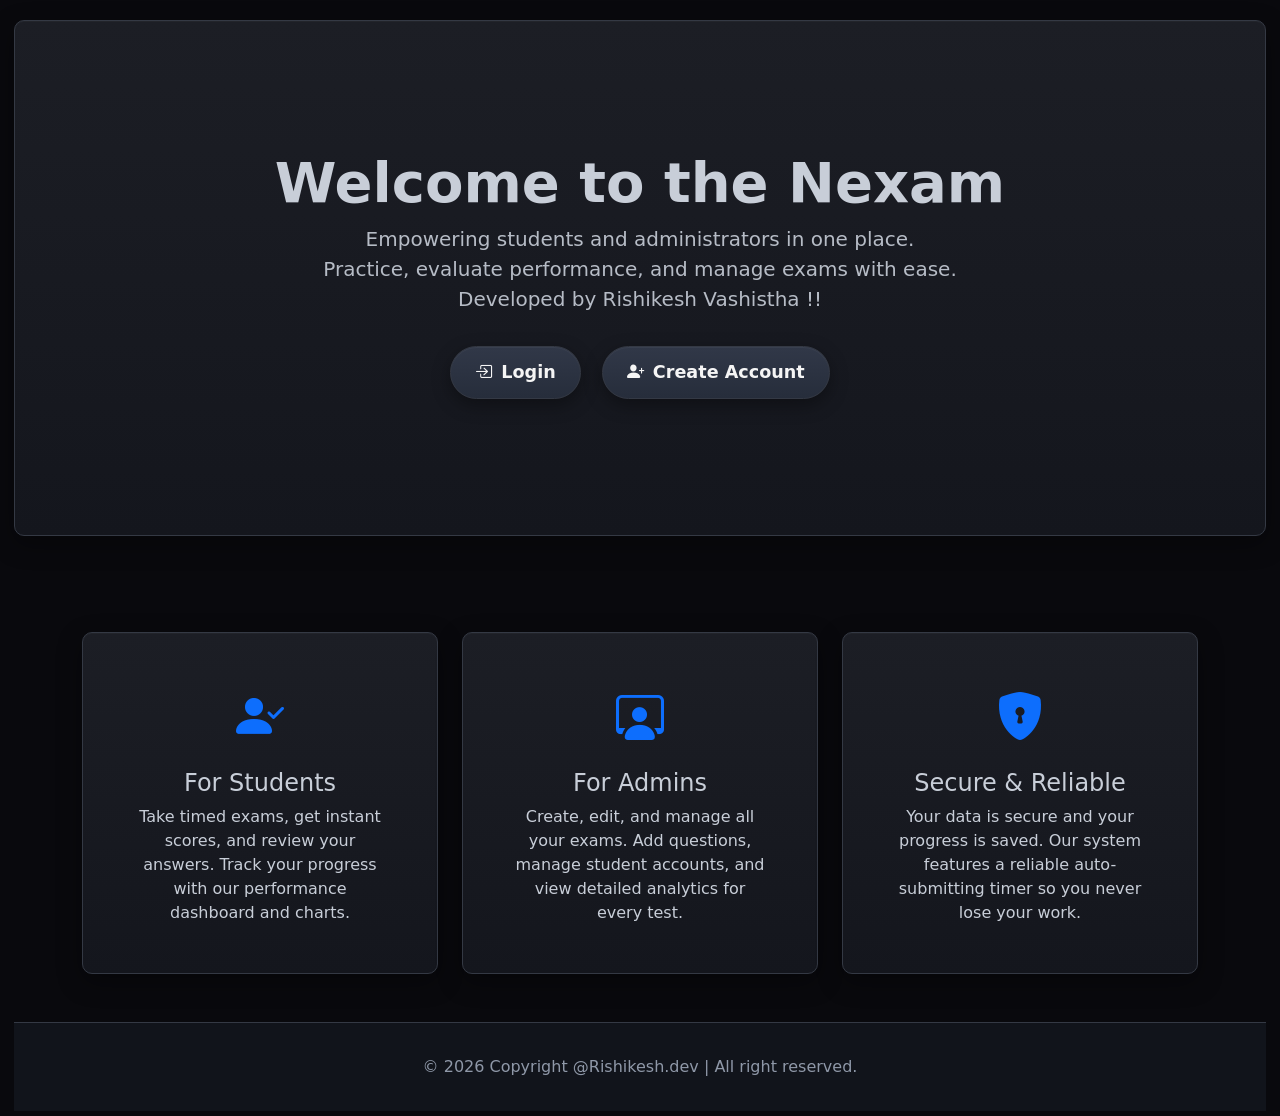
<file: src/main/resources/templates/index.html>
<!DOCTYPE html>
<html xmlns:th="http://www.thymeleaf.org">
  <head>
    <title>Welcome - To Nexam</title>
    <link
      href="https://cdn.jsdelivr.net/npm/bootstrap@5.3.2/dist/css/bootstrap.min.css"
      rel="stylesheet"
    />
    <link
      rel="stylesheet"
      href="https://cdn.jsdelivr.net/npm/bootstrap-icons@1.11.3/font/bootstrap-icons.min.css"
    />
    <link rel="stylesheet" th:href="@{/css/nav.css}" />
    <style>
      body {
        background-color: #09090d;
        padding: 5px 14px;
      }

      /* New Hero Section */
      .hero-section {
        padding: 8rem 0;
        /* background: linear-gradient(135deg, #0d6efd, #6f42c1); */
        /* color: white; */
        background: linear-gradient(180deg, #1c1e25 0%, #14161d 100%);
        border: 1px solid #343944;
        box-shadow: 0 8px 24px rgba(0, 0, 0, 0.35),
          inset 0 1px 1px rgba(255, 255, 255, 0.03);
        color: #c8ced8;
        border-radius: 10px;
        margin-top: 15px;
      }

      .hero-section h1 {
        font-size: 3.5rem;
        font-weight: 700;
      }
      .hero-section p {
        font-size: 1.25rem;
        opacity: 0.9;
      }
      .hero-section .btn {
        font-size: 1.1rem;
        padding: 0.75rem 1.5rem;
        font-weight: 600;
        border-radius: 50px; /* Pill-shaped buttons */
        transition: all 0.2s ease;
        color: #f5f5f5;
        background: linear-gradient(180deg, #313848, #262d3b);
        border: 1px solid #343944;
        border-radius: 45px;
        box-shadow: 0 6px 18px rgba(0, 0, 0, 0.35),
          inset 0 1px 0 rgba(255, 255, 255, 0.04);
      }
      .hero-section .btn-light {
        color: #f5f5f5;
      }
      .hero-section .btn:hover {
        background: linear-gradient(180deg, #313848, #262d3b);
        color: #ff8a2b !important;
        box-shadow: inset 0 1px 1px rgba(255, 255, 255, 0.05),
          0 6px 18px rgba(0, 0, 0, 0.28);
      }

      /* Feature Cards */
      .feature-icon {
        font-size: 3rem;
        color: #0d6efd;
      }
      .feature-card {
        border-radius: 10px;
        transition: all 0.2s ease;
        background: linear-gradient(180deg, #1c1e25 0%, #14161d 100%);
        border: 1px solid #343944;
        color: #c8ced8;
        box-shadow: 0 8px 24px rgba(0, 0, 0, 0.35),
          inset 0 1px 1px rgba(255, 255, 255, 0.03);
      }

      .feature-card:hover {
        transform: translateY(-5px);
        box-shadow: 0 8px 16px rgba(0, 0, 0, 0.15);
      }

      .footer {
        color: #8f98a8;
        border-top: 1px solid #343944;
        background: #11141b;
        padding: 2rem 0;
      }
    </style>
  </head>
  <body>
    <!-- Navbar is included as usual -->
    <div class="nav-wrapper">
      <div th:replace="~{navbar :: navbar}"></div>
    </div>

    <!-- --- NEW HERO SECTION --- -->
    <div class="hero-section text-center">
      <div class="container">
        <h1 class="display-4">Welcome to the Nexam</h1>
        <p class="lead mb-4">
            Empowering students and administrators in one place. <br>
            Practice, evaluate performance, and manage exams with ease.
          <br />
          Developed by Rishikesh Vashistha !!
        </p>
        <!--
          These buttons are for GUESTS only.
          Logged-in users will be redirected to their dashboard by the controller.
        -->
        <div>
          <a th:href="@{/login}" class="btn btn-light btn-lg m-2">
            <i class="bi bi-box-arrow-in-right me-2"></i>Login
          </a>
          <a th:href="@{/register}" class="btn btn-outline-light btn-lg m-2">
            <i class="bi bi-person-plus-fill me-2"></i>Create Account
          </a>
        </div>
      </div>
    </div>

    <!-- --- NEW FEATURES SECTION --- -->
    <div class="container mt-5 py-5">
      <div class="row text-center g-4">
        <!-- Feature Card 1: For Students -->
        <div class="col-md-4">
          <div class="card feature-card h-100">
            <div class="card-body p-5">
              <div class="feature-icon mb-3">
                <i class="bi bi-person-check-fill"></i>
              </div>
              <h4 class="card-title">For Students</h4>
              <p class="card-text">
                Take timed exams, get instant scores, and review your answers.
                Track your progress with our performance dashboard and charts.
              </p>
            </div>
          </div>
        </div>

        <!-- Feature Card 2: For Admins -->
        <div class="col-md-4">
          <div class="card feature-card h-100">
            <div class="card-body p-5">
              <div class="feature-icon mb-3">
                <i class="bi bi-person-workspace"></i>
              </div>
              <h4 class="card-title">For Admins</h4>
              <p class="card-text">
                Create, edit, and manage all your exams. Add questions, manage
                student accounts, and view detailed analytics for every test.
              </p>
            </div>
          </div>
        </div>

        <!-- Feature Card 3: Secure & Reliable -->
        <div class="col-md-4">
          <div class="card feature-card h-100">
            <div class="card-body p-5">
              <div class="feature-icon mb-3">
                <i class="bi bi-shield-lock-fill"></i>
              </div>
              <h4 class="card-title">Secure & Reliable</h4>
              <p class="card-text">
                Your data is secure and your progress is saved. Our system
                features a reliable auto-submitting timer so you never lose your
                work.
              </p>
            </div>
          </div>
        </div>
      </div>
    </div>

    <footer class="footer mt-auto">
      <div class="container text-center">
        <p class="mb-0">
          © 2026 Copyright @Rishikesh.dev | All right reserved.
        </p>
      </div>
    </footer>

    <script src="https://cdn.jsdelivr.net/npm/bootstrap@5.3.2/dist/js/bootstrap.bundle.min.js"></script>
  </body>
</html>
</file>
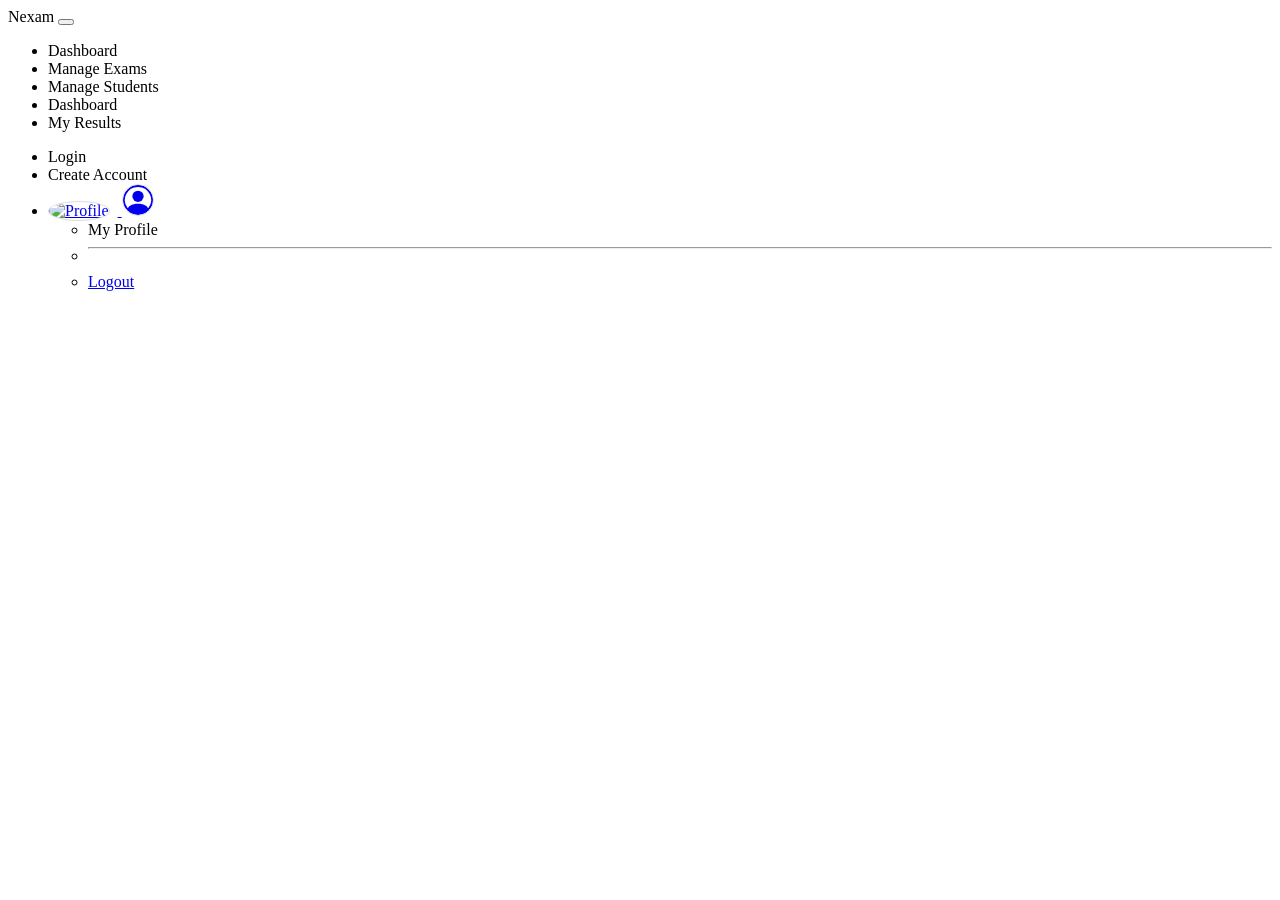
<file: src/main/resources/templates/fragments.html>
<!DOCTYPE html>
<html xmlns:th="http://www.thymeleaf.org"
      xmlns:sec="http://www.thymeleaf.org/extras/spring-security">

<body>

<nav th:fragment="navbar" class="navbar navbar-expand-lg navbar-dark bg-dark">
  <style>
        .navbar-profile-pic {
            width: 30px;  /* Set width */
            height: 30px; /* Set height */
            border-radius: 50%; /* Makes it round */
            object-fit: cover; /* Prevents stretching */
            margin-right: 8px;
            border: 1px solid #ddd;
        }
    </style>
  <div class="container-fluid">
    <a class="navbar-brand" th:href="@{/}">Nexam</a>
    <button class="navbar-toggler" type="button" data-bs-toggle="collapse" data-bs-target="#navbarSupportedContent"
            aria-controls="navbarSupportedContent" aria-expanded="false" aria-label="Toggle navigation">
      <span class="navbar-toggler-icon"></span>
    </button>
    <div class="collapse navbar-collapse" id="navbarSupportedContent">
      <ul class="navbar-nav me-auto mb-2 mb-lg-0">


        <li class="nav-item" sec:authorize="hasRole('ADMIN')">
          <a class="nav-link" th:href="@{/admin/dashboard}">Dashboard</a>
        </li>
        <li class="nav-item" sec:authorize="hasRole('ADMIN')">
          <a class="nav-link" th:href="@{/admin/manage-exams}">Manage Exams</a>
        </li>
        <li class="nav-item" sec:authorize="hasRole('ADMIN')">
          <a class="nav-link" th:href="@{/admin/students}">Manage Students</a>
        </li>

        <!-- Student Links -->
        <li class="nav-item" sec:authorize="hasRole('STUDENT')">
          <a class="nav-link" th:href="@{/student/dashboard}">Dashboard</a>
        </li>
        <li class="nav-item" sec:authorize="hasRole('STUDENT')">
          <a class="nav-link" th:href="@{/student/my-results}">My Results</a>
        </li>
      </ul>

      <ul class="navbar-nav ms-auto">
        <li class="nav-item" sec:authorize="!isAuthenticated()">
          <a class="nav-link" th:href="@{/login}">Login</a>
        </li>
        <li class="nav-item" sec:authorize="!isAuthenticated()">
          <a class="nav-link" th:href="@{/register}">Create Account</a>
        </li>

        <li class="nav-item dropdown" sec:authorize="isAuthenticated()">
          <a class="nav-link dropdown-toggle" href="#" id="navbarDropdown" role="button" data-bs-toggle="dropdown" aria-expanded="false">

            <!-- If user has a profile pic -->
            <img th:if="${globalProfilePicUrl != null}"
                 th:src="@{${globalProfilePicUrl}}"
                 alt="Profile"
                 class="navbar-profile-pic">

            <svg th:if="${globalProfilePicUrl == null}"
                 xmlns="http://www.w3.org/2000/svg" width="30" height="30" fill="currentColor"
                 class="bi bi-person-circle navbar-profile-pic" viewBox="0 0 16 16"
                 style="background-color: white;">
              <path d="M11 6a3 3 0 1 1-6 0 3 3 0 0 1 6 0z"/>
              <path fill-rule="evenodd"
                    d="M0 8a8 8 0 1 1 16 0A8 8 0 0 1 0 8zm8-7a7 7 0 0 0-5.468 11.37C3.242 11.226 4.805 10 8 10s4.757 1.225 5.468 2.37A7 7 0 0 0 8 1z"/>
            </svg>

            <span sec:authentication="name"></span>
          </a>
          <ul class="dropdown-menu dropdown-menu-end" aria-labelledby="navbarDropdown">
            <li  sec:authorize="hasRole('STUDENT')">
              <a class="dropdown-item" th:href="@{/student/profile}">My Profile</a>
            </li>
            <li  sec:authorize="hasRole('STUDENT')"><hr class="dropdown-divider"></li>
            <li>
              <a class="dropdown-item" href="javascript:document.getElementById('logoutForm').submit();">Logout</a>
              <form th:action="@{/logout}" method="post" id="logoutForm" class="d-none"></form>
            </li>
          </ul>
        </li>
      </ul>
    </div>
  </div>
</nav>

<script src="https://cdn.jsdelivr.net/npm/bootstrap@5.3.2/dist/js/bootstrap.bundle.min.js"></script>
</body>
</html>
</file>
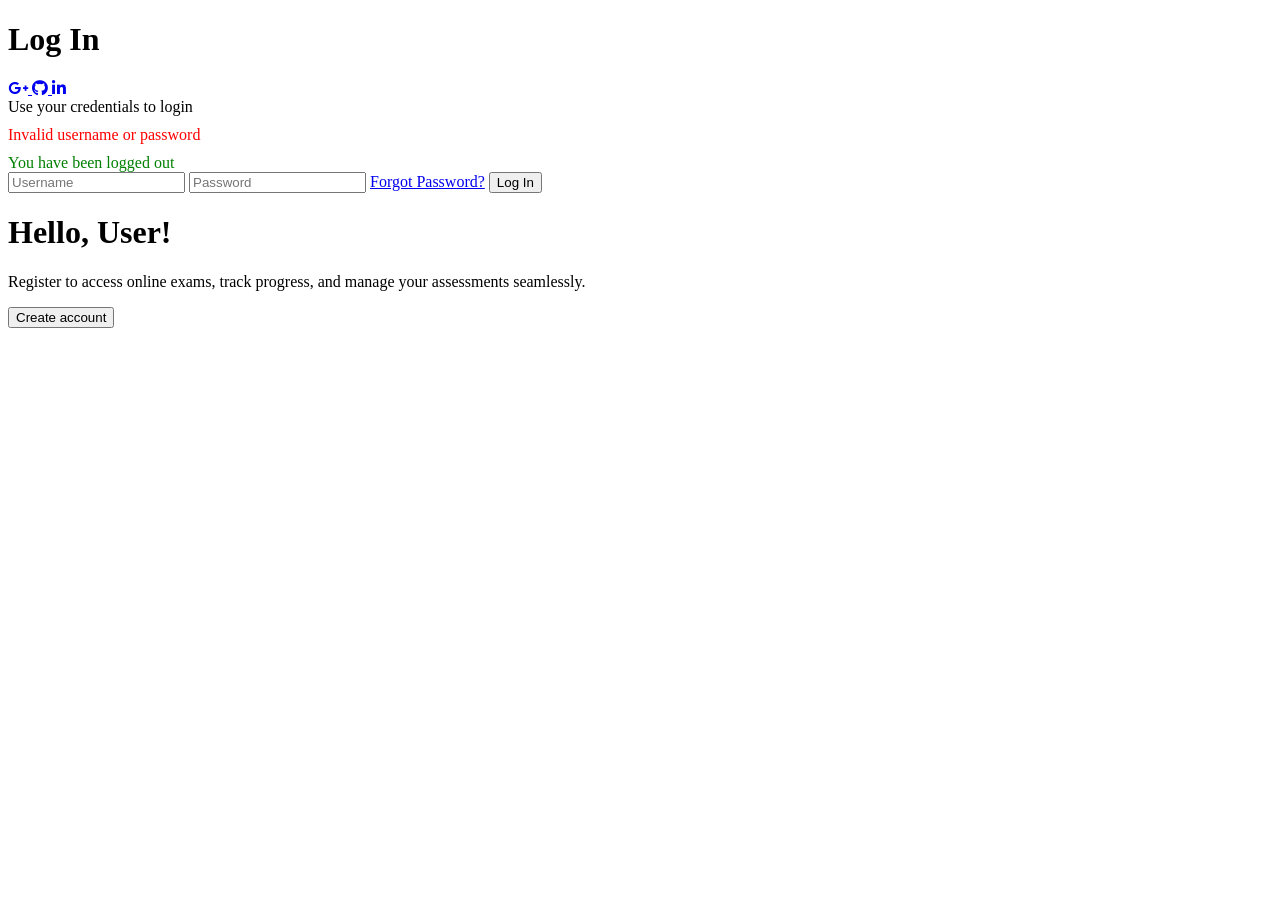
<file: src/main/resources/templates/login.html>
<!DOCTYPE html>
<html xmlns:th="http://www.thymeleaf.org">
<head>
<meta charset="UTF-8">
<meta name="viewport" content="width=device-width, initial-scale=1.0">

<title>Login</title>

<link rel="stylesheet"
href="https://cdnjs.cloudflare.com/ajax/libs/font-awesome/6.4.2/css/all.min.css">

<link rel="stylesheet"
th:href="@{/css/style.css}">
</head>

<body>

<!-- Optional keep navbar if you want -->
<!-- <div th:replace="~{fragments :: navbar}"></div> -->

<div class="container" id="container">

    <!-- LEFT SIDE LOGIN (connected to Spring Security) -->
    <div class="form-container sign-in">
        <form th:action="@{/login}" method="post" autocomplete="off">

            <h1>Log In</h1>

            <div class="social-icons">
                <a href="#" class="icon">
                    <i class="fa-brands fa-google-plus-g"></i>
                </a>

                <a href="#" class="icon">
                    <i class="fa-brands fa-github"></i>
                </a>

                <a href="#" class="icon">
                    <i class="fa-brands fa-linkedin-in"></i>
                </a>
            </div>

            <span>Use your credentials to login</span>

            <!-- Thymeleaf error messages preserved -->
            <div th:if="${param.error}" style="color:red; margin-top:10px;">
                Invalid username or password
            </div>

            <div th:if="${param.logout}" style="color:green; margin-top:10px;">
                You have been logged out
            </div>

            <!-- IMPORTANT keep names exactly -->
            <input
             type="text"
             name="username"
             placeholder="Username"
             required
             autocomplete="off">

            <input
             type="password"
             name="password"
             placeholder="Password"
             required
             autocomplete="new-password">

            <a href="#">Forgot Password?</a>

            <button type="submit">
                Log In
            </button>

        </form>
    </div>


    <!-- RIGHT PANEL (instead of fake JS sign-up use real register link) -->
    <div class="toggle-container">
        <div class="toggle">

            <div class="toggle-panel toggle-right">
                <h1>Hello, User!</h1>

                <p>
                    Register to access online exams, track progress,
                    and manage your assessments seamlessly.
                </p>

                <a th:href="@{/register}">
                    <button type="button" class="hidden">
                        Create account
                    </button>
                </a>
            </div>

        </div>
    </div>

</div>

</body>
</html>
</file>
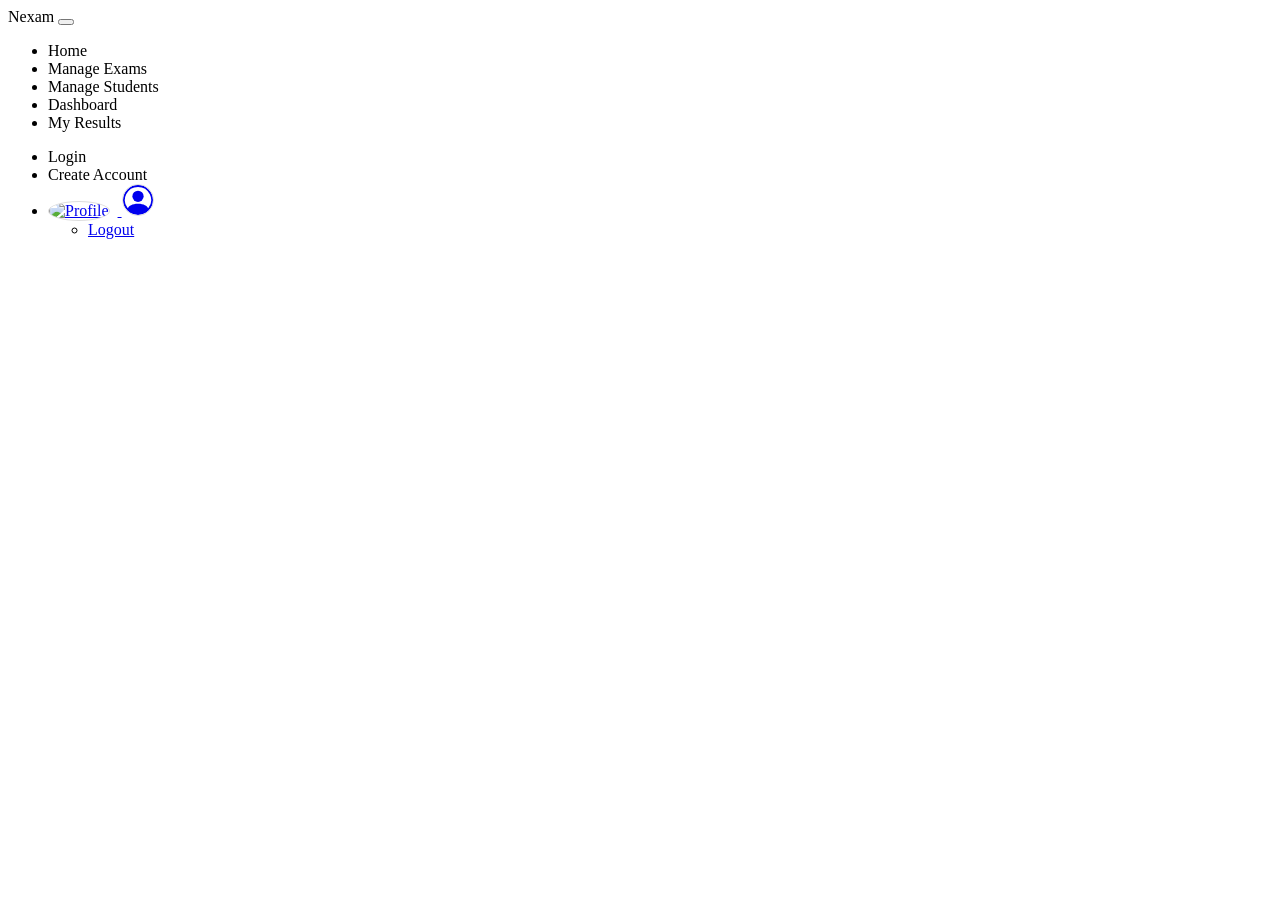
<file: src/main/resources/templates/navbar.html>
<!DOCTYPE html>
<html
  xmlns:th="http://www.thymeleaf.org"
  xmlns:sec="http://www.thymeleaf.org/extras/spring-security"
>
  <head>
    <!-- <link rel="stylesheet" th:href="@{/css/nav.css}" /> -->
    <!-- We can add a <style> tag for the profile picture -->
    <style>
      .navbar-profile-pic {
        width: 30px;
        height: 30px;
        border-radius: 50%; /* Makes it round */
        object-fit: cover; /* Ensures the image covers the area */
        margin-right: 8px;
        border: 1px solid #ddd;
      }
    </style>
  </head>
  <body>
    <!-- th:fragment="navbar" defines a reusable fragment -->
    <nav th:fragment="navbar" class="navbar navbar-expand-lg custom-navbar">
      <div class="container-fluid">
        <a class="navbar-brand" th:href="@{/}">Nexam</a>
        <button
          class="navbar-toggler"
          type="button"
          data-bs-toggle="collapse"
          data-bs-target="#navbarSupportedContent"
          aria-controls="navbarSupportedContent"
          aria-expanded="false"
          aria-label="Toggle navigation"
        >
          <span class="navbar-toggler-icon"></span>
        </button>
        <div class="collapse navbar-collapse" id="navbarSupportedContent">
          <ul class="navbar-nav me-auto mb-2 mb-lg-0">
            <li class="nav-item">
              <a class="nav-link" th:href="@{/}">Home</a>
            </li>

            <!-- Admin Links -->
            <li class="nav-item" sec:authorize="hasRole('ADMIN')">
              <a class="nav-link" th:href="@{/admin/dashboard}">Manage Exams</a>
            </li>
            <li class="nav-item" sec:authorize="hasRole('ADMIN')">
              <a class="nav-link" th:href="@{/admin/students}"
                >Manage Students</a
              >
            </li>

            <!-- Student Links -->
            <li class="nav-item" sec:authorize="hasRole('STUDENT')">
              <a class="nav-link" th:href="@{/student/dashboard}">Dashboard</a>
            </li>
            <li class="nav-item" sec:authorize="hasRole('STUDENT')">
              <a class="nav-link" th:href="@{/student/my-results}"
                >My Results</a
              >
            </li>
          </ul>

          <!-- Login/Register/Logout Links -->
          <ul class="navbar-nav ms-auto">
            <li class="nav-item" sec:authorize="!isAuthenticated()">
              <a class="nav-link" th:href="@{/login}">Login</a>
            </li>
            <li class="nav-item" sec:authorize="!isAuthenticated()">
              <a class="nav-link" th:href="@{/register}">Create Account</a>
            </li>

            <!-- If user is authenticated -->
            <li class="nav-item dropdown" sec:authorize="isAuthenticated()">
              <a
                class="nav-link dropdown-toggle"
                href="#"
                id="navbarDropdown"
                role="button"
                data-bs-toggle="dropdown"
                aria-expanded="false"
              >
                <!-- --- NEW PROFILE PIC DISPLAY --- -->

                <!-- 1. If user has a profile pic -->
                <img
                  th:if="${globalProfilePicUrl != null}"
                  th:src="@{${globalProfilePicUrl}}"
                  alt="Profile"
                  class="navbar-profile-pic"
                />

                <!-- 2. If user does NOT have a pic, show a default icon -->
                <svg
                  th:if="${globalProfilePicUrl == null}"
                  xmlns="http://www.w3.org/2000/svg"
                  width="30"
                  height="30"
                  fill="currentColor"
                  class="bi bi-person-circle navbar-profile-pic"
                  viewBox="0 0 16 16"
                  style="background-color: white; border-radius: 30px; margin-right: 6px;"
                >
                  <path d="M11 6a3 3 0 1 1-6 0 3 3 0 0 1 6 0z" />
                  <path
                    fill-rule="evenodd"
                    d="M0 8a8 8 0 1 1 16 0A8 8 0 0 1 0 8zm8-7a7 7 0 0 0-5.468 11.37C3.242 11.226 4.805 10 8 10s4.757 1.225 5.468 2.37A7 7 0 0 0 8 1z"
                  />
                </svg>

                <span sec:authentication="name"></span>
              </a>
              <ul
                class="dropdown-menu dropdown-menu-end"
                aria-labelledby="navbarDropdown"
              >
                <li>
                  <a
                    class="dropdown-item"
                    href="javascript:document.getElementById('logoutForm').submit();"
                    >Logout</a
                  >
                  <form
                    th:action="@{/logout}"
                    method="post"
                    id="logoutForm"
                    class="d-none"
                  ></form>
                </li>
              </ul>
            </li>
          </ul>
        </div>
      </div>
    </nav>

    <script src="https://cdn.jsdelivr.net/npm/bootstrap@5.3.2/dist/js/bootstrap.bundle.min.js"></script>
  </body>
</html>
</file>
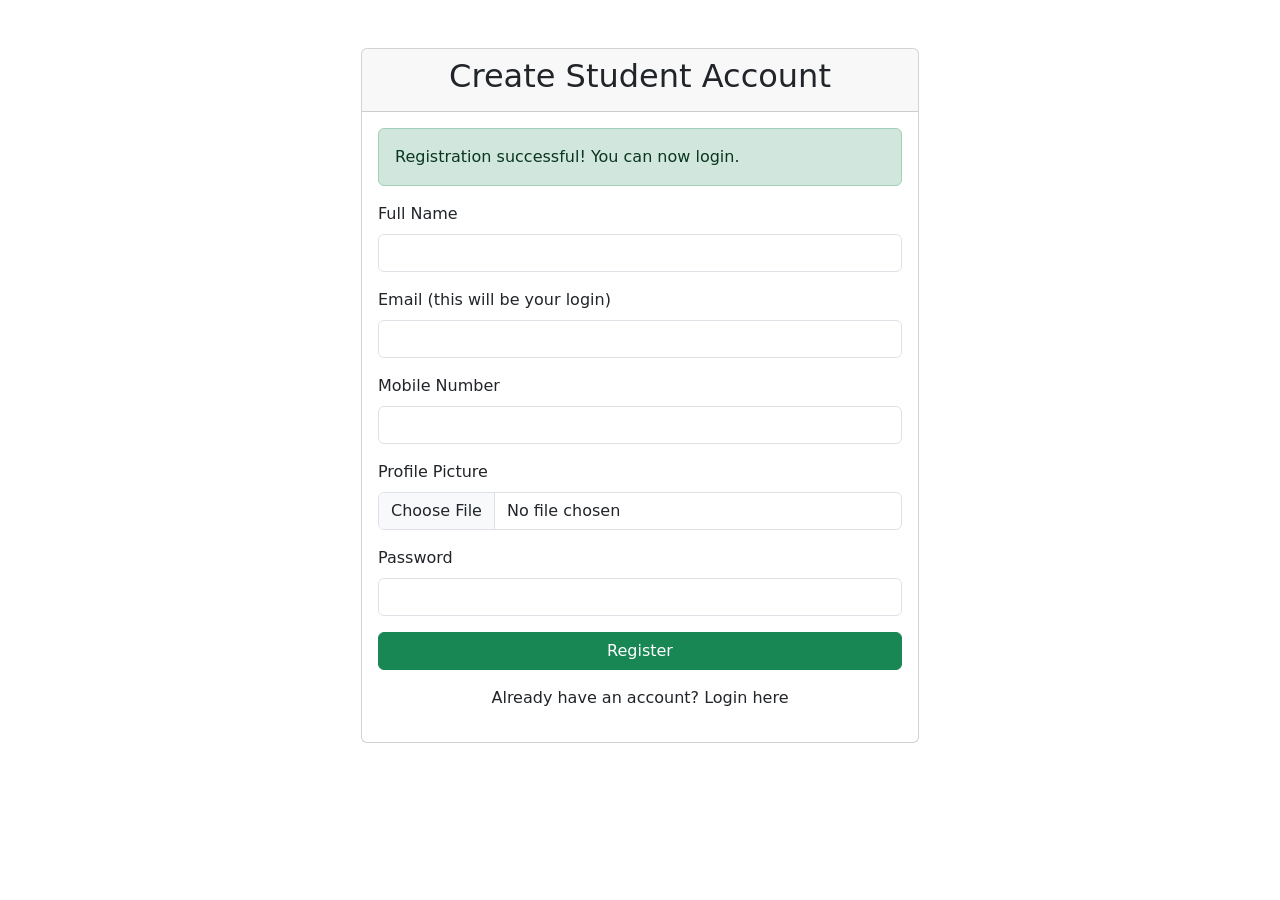
<file: src/main/resources/templates/register.html>
<!DOCTYPE html>
<html xmlns:th="http://www.thymeleaf.org">
  <head>
    <title>Create Student Account</title>
    <link
      href="https://cdn.jsdelivr.net/npm/bootstrap@5.3.2/dist/css/bootstrap.min.css"
      rel="stylesheet"
    />
    <link rel="stylesheet" th:href="@{/css/nav.css}" />
  </head>
  <body>
    <div class="nav-wrapper">
      <div th:replace="~{navbar :: navbar}"></div>
    </div>

    <div class="container mt-5">
      <div class.="row">
        <div class="col-md-6 offset-md-3">
          <div class="card">
            <div class="card-header">
              <h2 class="card-title text-center">Create Student Account</h2>
            </div>
            <div class="card-body">
              <div th:if="${param.success}" class="alert alert-success">
                Registration successful! You can now
                <a th:href="@{/login}">login</a>.
              </div>

              <form
                th:action="@{/register}"
                th:object="${user}"
                method="post"
                enctype="multipart/form-data"
              >
                <!-- Full Name -->
                <div class="mb-3">
                  <label for="fullName" class="form-label">Full Name</label>
                  <input
                    type="text"
                    class="form-control"
                    id="fullName"
                    th:field="*{fullName}"
                  />
                </div>

                <!-- Email -->
                <div class="mb-3">
                  <label for="username" class="form-label"
                    >Email (this will be your login)</label
                  >
                  <input
                    type="email"
                    class="form-control"
                    id="username"
                    th:field="*{username}"
                    required
                  />
                  <p
                    th:if="${#fields.hasErrors('username')}"
                    class="text-danger"
                    th:errors="*{username}"
                  ></p>
                </div>

                <!-- Mobile Number -->
                <div class="mb-3">
                  <label for="mobileNumber" class="form-label"
                    >Mobile Number</label
                  >
                  <input
                    type="tel"
                    class="form-control"
                    id="mobileNumber"
                    th:field="*{mobileNumber}"
                  />
                </div>

                <div class="mb-3">
                  <label for="profilePicFile" class="form-label"
                    >Profile Picture</label
                  >
                  <input
                    type="file"
                    class="form-control"
                    id="profilePicFile"
                    name="profilePicFile"
                    accept="image/png, image/jpeg"
                  />
                </div>

                <!-- Password -->
                <div class="mb-3">
                  <label for="password" class="form-label">Password</label>
                  <input
                    type="password"
                    class="form-control"
                    id="password"
                    th:field="*{password}"
                    required
                  />
                </div>

                <button type="submit" class="btn btn-success w-100">
                  Register
                </button>
              </form>
              <div class="text-center mt-3">
                <p>
                  Already have an account? <a th:href="@{/login}">Login here</a>
                </p>
              </div>
            </div>
          </div>
        </div>
      </div>
    </div>
  </body>
</html>
</file>
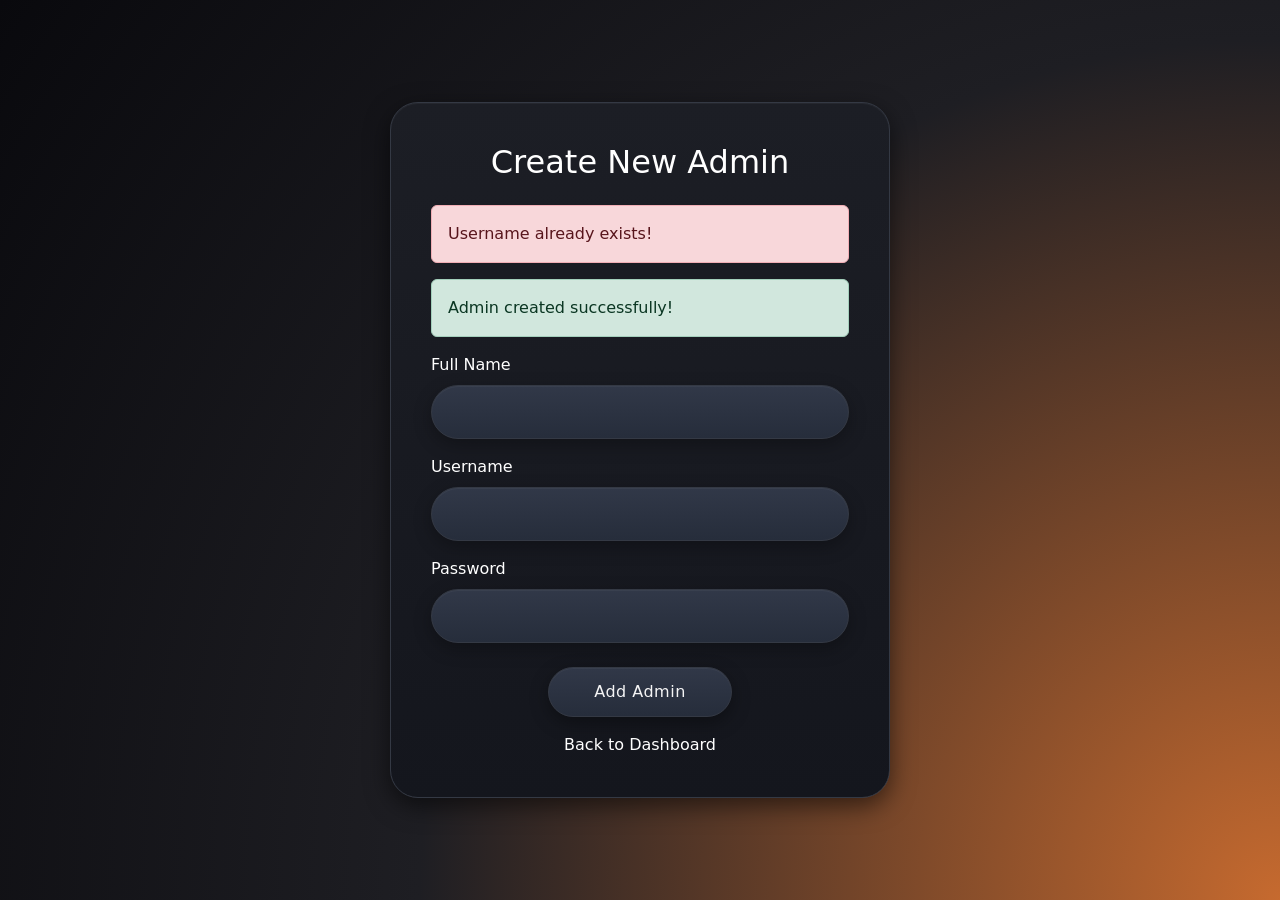
<file: src/main/resources/templates/admin/add-admin.html>
<!DOCTYPE html>
<html xmlns:th="http://www.thymeleaf.org">
  <head>
    <title>Add Admin</title>

    <link
      rel="stylesheet"
      href="https://cdn.jsdelivr.net/npm/bootstrap@5.3.2/dist/css/bootstrap.min.css"
    />

    <style>
      body {
        /* background: linear-gradient(to right, #e2e2e2, #c9d6ff); */
        min-height: 100vh;
        display: flex;
        justify-content: center;
        align-items: center;

        background: radial-gradient(
          circle at bottom right,
          #c66a2f 0%,
          #1e1e23 55%,
          #09090d 100%
        );
      }

      .form-input {
        /* width: 100%; */
        padding: 8px 20px;
        background: linear-gradient(180deg, #313848, #262d3b);
        color: #ffffff !important;
        -webkit-text-fill-color: white; /* fixes chrome/safari */
        border: 1px solid #343944;
        border-radius: 999px;
        outline: none;
        font-size: 24px;
        font-weight: 500;
        box-shadow: inset 0 1px 1px rgba(255, 255, 255, 0.05),
          0 6px 18px rgba(0, 0, 0, 0.28);
      }

      .admin-card {
        color: #fff;
        width: 500px;
        /* background: white; */
        padding: 40px;
        /* border-radius: 25px; */
        /* box-shadow: 0 10px 30px rgba(0, 0, 0, 0.15); */

        background: linear-gradient(180deg, #1c1e25 0%, #14161d 100%);
        border: 1px solid #343944;
        border-radius: 28px;
        box-shadow: 0 8px 24px rgba(0, 0, 0, 0.55),
          inset 0 1px 1px rgba(255, 255, 255, 0.05);
      }

      .login-btn {
        position: relative;
        display: flex;
        margin: 0 auto;
        align-items: center;
        justify-content: center;
        gap: 15px;
        padding: 12px 45px;
        /* border: none; */
        cursor: pointer;
        /* border-radius: 9999px; */
        /* background: linear-gradient(to right, #dbdbdd, #b9babd); */
        /* color: #4b5563; */
        font-weight: 500;
        letter-spacing: 0.5px;
        /* box-shadow: 0 10px 20px rgba(0, 0, 0, 0.12); */
        /* transition: all 0.5s ease-out; */
        /* overflow: hidden; */

        color: #f5f5f5;
        background: linear-gradient(180deg, #313848, #262d3b);
        border: 1px solid #343944;
        border-radius: 30px;
        box-shadow: 0 6px 18px rgba(0, 0, 0, 0.35),
          inset 0 1px 0 rgba(255, 255, 255, 0.04);
        /* padding: 18px 20px; */
      }

      /* hover shadow */
      .login-btn:hover {
        transform: none;
        box-shadow: 0 8px 20px rgba(0, 0, 0, 0.15);
      }

      .ripple-btn:active {
        box-shadow: 0 0 0 8px rgba(255, 255, 255, 0.08);
      }

      /* text above glow */
      .login-btn span {
        width: 100%;
        white-space: nowrap;
        position: relative;
        z-index: 2;
      }
    </style>
  </head>
  <body>
    <div class="admin-card">
      <h2 class="text-center mb-4">Create New Admin</h2>

      <div th:if="${param.error}" class="alert alert-danger">
        Username already exists!
      </div>

      <div th:if="${param.success}" class="alert alert-success">
        Admin created successfully!
      </div>

      <form th:action="@{/admin/add-admin}" method="post">
        <div class="mb-3">
          <label class="form-label"> Full Name </label>

          <input
            type="text"
            name="fullName"
            class="form-control form-input"
            autocomplete="off"
            required
          />
        </div>

        <div class="mb-3">
          <label class="form-label"> Username </label>

          <input
            type="text"
            name="username"
            class="form-control form-input"
            autocomplete="off"
            required
          />
        </div>

        <div class="mb-4">
          <label class="form-label"> Password </label>

          <input
            type="password"
            name="password"
            class="form-control form-input"
            autocomplete="new-password"
            required
          />
        </div>

        <button class="login-btn ripple-btn">
          <span>Add Admin</span>
        </button>
      </form>

      <div class="text-center mt-3">
        <a th:href="@{/admin/dashboard}"> Back to Dashboard </a>
      </div>
    </div>
  </body>
</html>
</file>
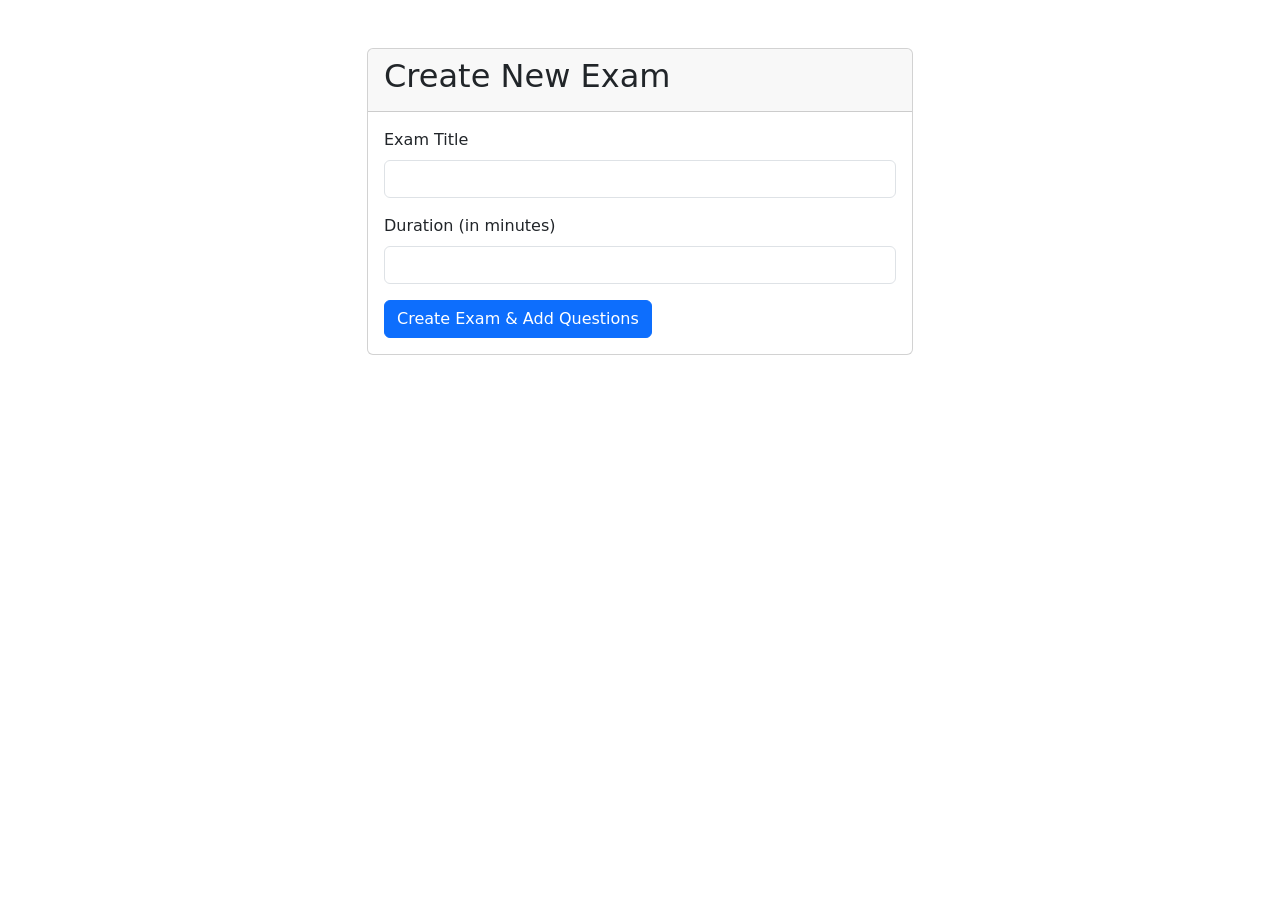
<file: src/main/resources/templates/admin/add_exam.html>
<!DOCTYPE html>
<html xmlns:th="http://www.thymeleaf.org">
  <head>
    <title>Admin - Add Exam</title>
    <link
      href="https://cdn.jsdelivr.net/npm/bootstrap@5.3.2/dist/css/bootstrap.min.css"
      rel="stylesheet"
    />
    <link rel="stylesheet" th:href="@{/css/nav.css}" />
  </head>
  <body>
    <div class="nav-wrapper">
      <div th:replace="~{navbar :: navbar}"></div>
    </div>
    <div class="container mt-5">
      <div class="row">
        <div class="col-md-6 offset-md-3">
          <div class="card">
            <div class="card-header">
              <h2 class="card-title">Create New Exam</h2>
            </div>
            <div class="card-body">
              <form
                th:action="@{/admin/exam/add}"
                th:object="${exam}"
                method="post"
              >
                <div class="mb-3">
                  <label for="title" class="form-label">Exam Title</label>
                  <input
                    type="text"
                    class="form-control"
                    id="title"
                    th:field="*{title}"
                    required
                  />
                </div>
                <div class="mb-3">
                  <label for="duration" class="form-label"
                    >Duration (in minutes)</label
                  >
                  <input
                    type="number"
                    class="form-control"
                    id="duration"
                    th:field="*{durationInMinutes}"
                    required
                    min="1"
                  />
                </div>
                <button type="submit" class="btn btn-primary">
                  Create Exam & Add Questions
                </button>
              </form>
            </div>
          </div>
        </div>
      </div>
    </div>
  </body>
</html>
</file>
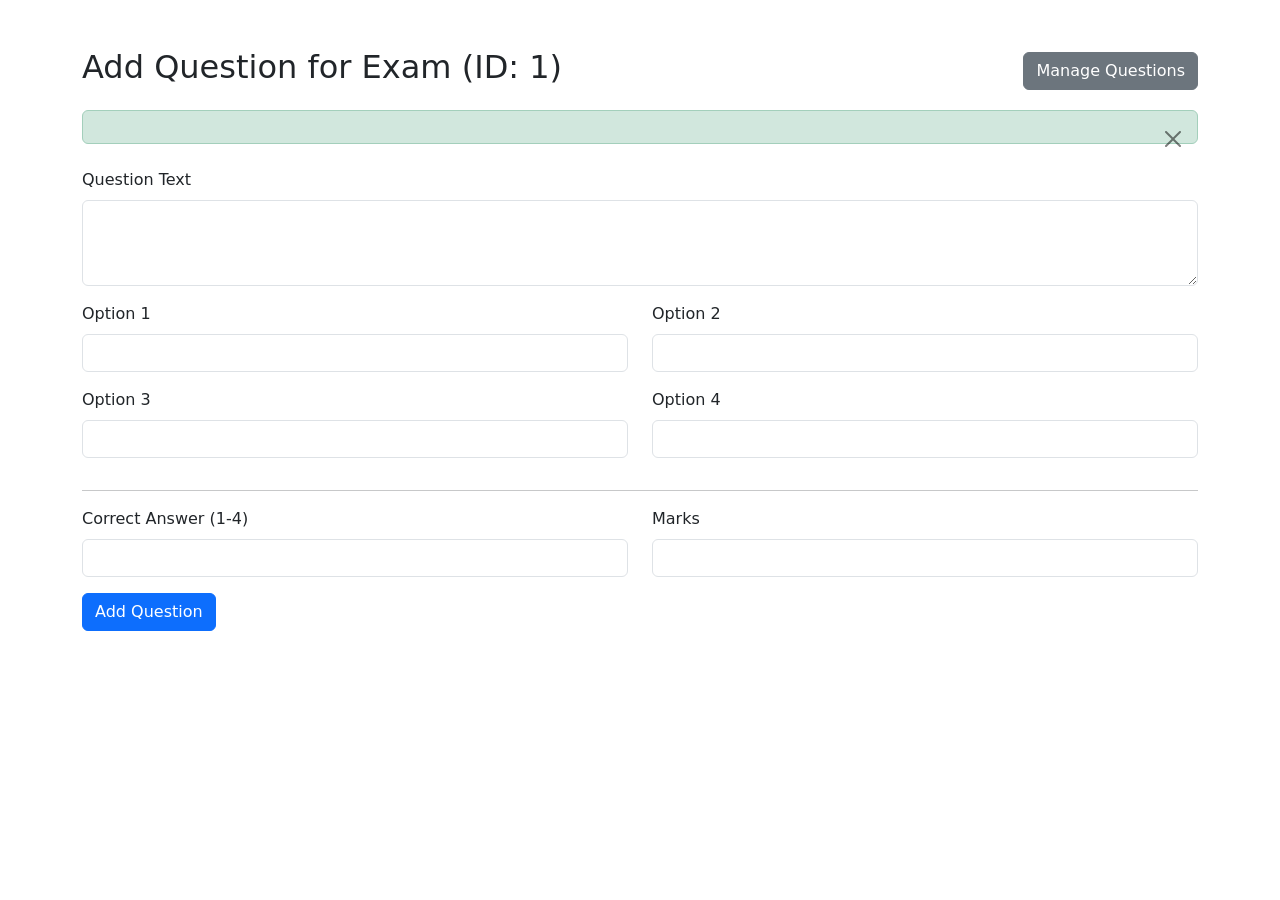
<file: src/main/resources/templates/admin/add_question.html>
<!DOCTYPE html>
<html xmlns:th="http://www.thymeleaf.org">
  <head>
    <title>Add Question</title>
    <link
      href="https://cdn.jsdelivr.net/npm/bootstrap@5.3.2/dist/css/bootstrap.min.css"
      rel="stylesheet"
    />
    <link rel="stylesheet" th:href="@{/css/nav.css}" />
  </head>
  <body>
    <div class="nav-wrapper">
      <div th:replace="~{navbar :: navbar}"></div>
    </div>
    <main class="container mt-5">
      <div class="d-flex justify-content-between align-items-center mb-3">
        <h2>Add Question for Exam (ID: <span th:text="${examId}">1</span>)</h2>
        <a
          th:href="@{/admin/exam/manage-questions/{id}(id=${examId})}"
          class="btn btn-secondary"
        >
          Manage Questions
        </a>
      </div>

      <div
        th:if="${successMessage}"
        class="alert alert-success alert-dismissible fade show"
        role="alert"
      >
        <span th:text="${successMessage}"></span>
        <button
          type="button"
          class="btn-close"
          data-bs-dismiss="alert"
          aria-label="Close"
        ></button>
      </div>

      <form
        th:action="@{/admin/exam/question/add}"
        th:object="${question}"
        method="post"
        class="mt-4"
      >
        <input type="hidden" name="examId" th:value="${examId}" />

        <!-- Question Text -->
        <div class="mb-3">
          <label for="text" class="form-label">Question Text</label>
          <textarea
            class="form-control"
            id="text"
            th:field="*{text}"
            rows="3"
            required
          ></textarea>
        </div>

        <div class="row">
          <div class="col-md-6 mb-3">
            <label for="option1" class="form-label">Option 1</label>
            <input
              type="text"
              class="form-control"
              id="option1"
              th:field="*{option1}"
              required
            />
          </div>
          <div class="col-md-6 mb-3">
            <label for="option2" class="form-label">Option 2</label>
            <input
              type="text"
              class="form-control"
              id="option2"
              th:field="*{option2}"
              required
            />
          </div>
        </div>
        <div class="row">
          <div class="col-md-6 mb-3">
            <label for="option3" class="form-label">Option 3</label>
            <input
              type="text"
              class="form-control"
              id="option3"
              th:field="*{option3}"
              required
            />
          </div>
          <div class="col-md-6 mb-3">
            <label for="option4" class="form-label">Option 4</label>
            <input
              type="text"
              class="form-control"
              id="option4"
              th:field="*{option4}"
              required
            />
          </div>
        </div>

        <hr />

        <div class="row">
          <div class="col-md-6 mb-3">
            <label for="correctAnswer" class="form-label"
              >Correct Answer (1-4)</label
            >
            <input
              type="number"
              class="form-control"
              id="correctAnswer"
              th:field="*{correctAnswer}"
              min="1"
              max="4"
              required
            />
          </div>
          <div class="col-md-6 mb-3">
            <label for="marks" class="form-label">Marks</label>
            <input
              type="number"
              class="form-control"
              id="marks"
              th:field="*{marks}"
              min="1"
              required
            />
          </div>
        </div>

        <button type="submit" class="btn btn-primary">Add Question</button
        ><br />
      </form>

      <br />
    </main>

    <script src="https://cdn.jsdelivr.net/npm/bootstrap@5.3.2/dist/js/bootstrap.bundle.min.js"></script>
  </body>
</html>
</file>
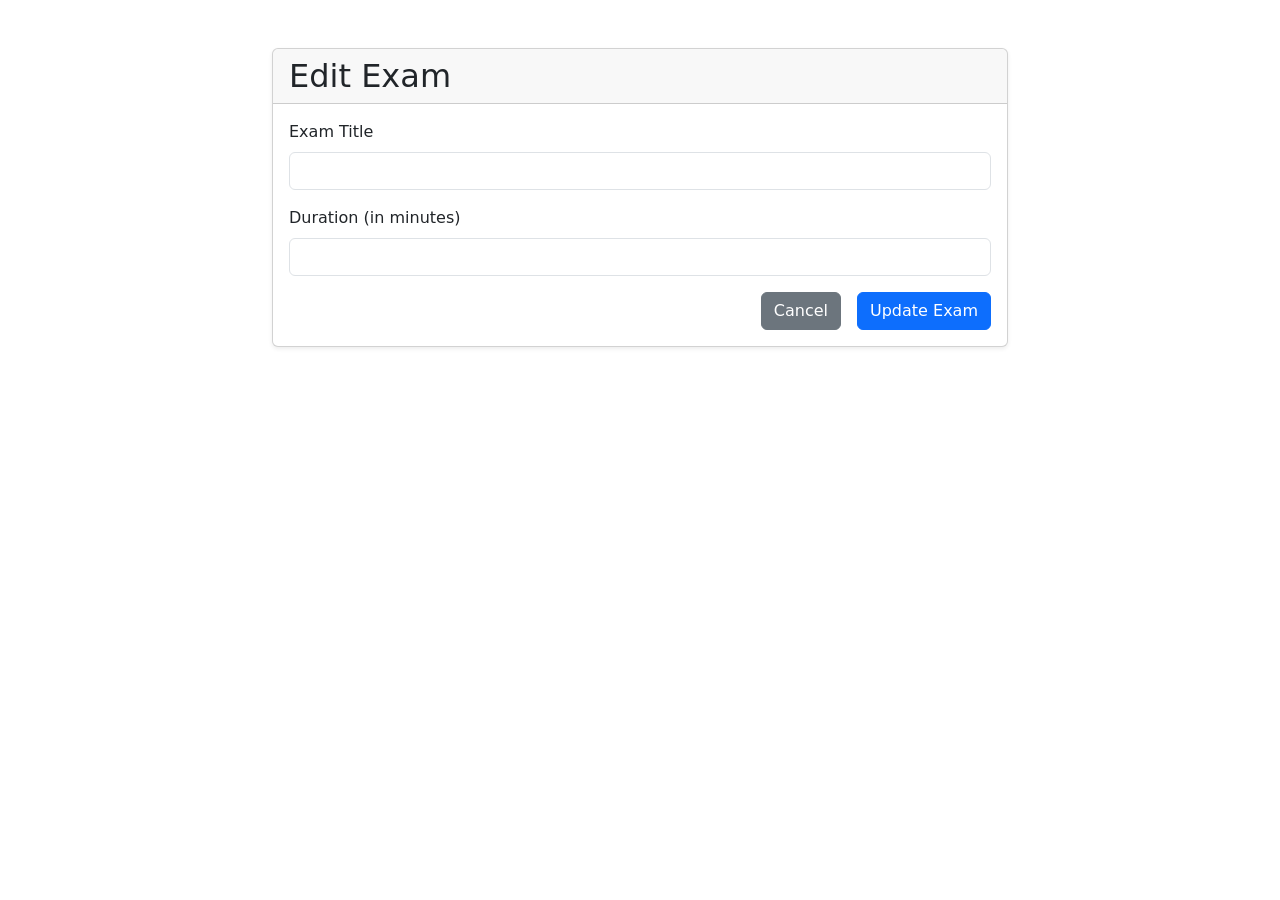
<file: src/main/resources/templates/admin/edit_exam.html>
<!DOCTYPE html>
<html xmlns:th="http://www.thymeleaf.org">
  <head>
    <title>Edit Exam</title>
    <link
      href="https://cdn.jsdelivr.net/npm/bootstrap@5.3.2/dist/css/bootstrap.min.css"
      rel="stylesheet"
    />
    <link rel="stylesheet" th:href="@{/css/nav.css}" />
  </head>
  <body>
    <div class="nav-wrapper">
      <div th:replace="~{navbar :: navbar}"></div>
    </div>
    <div class="container mt-5">
      <div class="row justify-content-center">
        <div class="col-md-8">
          <div class="card shadow-sm">
            <div class="card-header">
              <h2 class="mb-0">Edit Exam</h2>
            </div>
            <div class="card-body">
              <!-- The form is pre-filled using th:object -->
              <form
                th:action="@{/admin/exam/update/{id}(id=${exam.id})}"
                th:object="${exam}"
                method="post"
              >
                <div class="mb-3">
                  <label for="title" class="form-label">Exam Title</label>
                  <!-- th:field connects this input to exam.title -->
                  <input
                    type="text"
                    class="form-control"
                    id="title"
                    th:field="*{title}"
                    required
                  />
                </div>

                <div class="mb-3">
                  <label for="duration" class="form-label"
                    >Duration (in minutes)</label
                  >
                  <!-- th:field connects this input to exam.durationInMinutes -->
                  <input
                    type="number"
                    class="form-control"
                    id="duration"
                    th:field="*{durationInMinutes}"
                    min="1"
                    required
                  />
                </div>

                <div class="d-grid gap-2 d-md-flex justify-content-md-end">
                  <a
                    th:href="@{/admin/manage-exams}"
                    class="btn btn-secondary me-md-2"
                    >Cancel</a
                  >
                  <button type="submit" class="btn btn-primary">
                    Update Exam
                  </button>
                </div>
              </form>
            </div>
          </div>
        </div>
      </div>
    </div>

    <script src="https://cdn.jsdelivr.net/npm/bootstrap@5.3.2/dist/js/bootstrap.bundle.min.js"></script>
  </body>
</html>
</file>
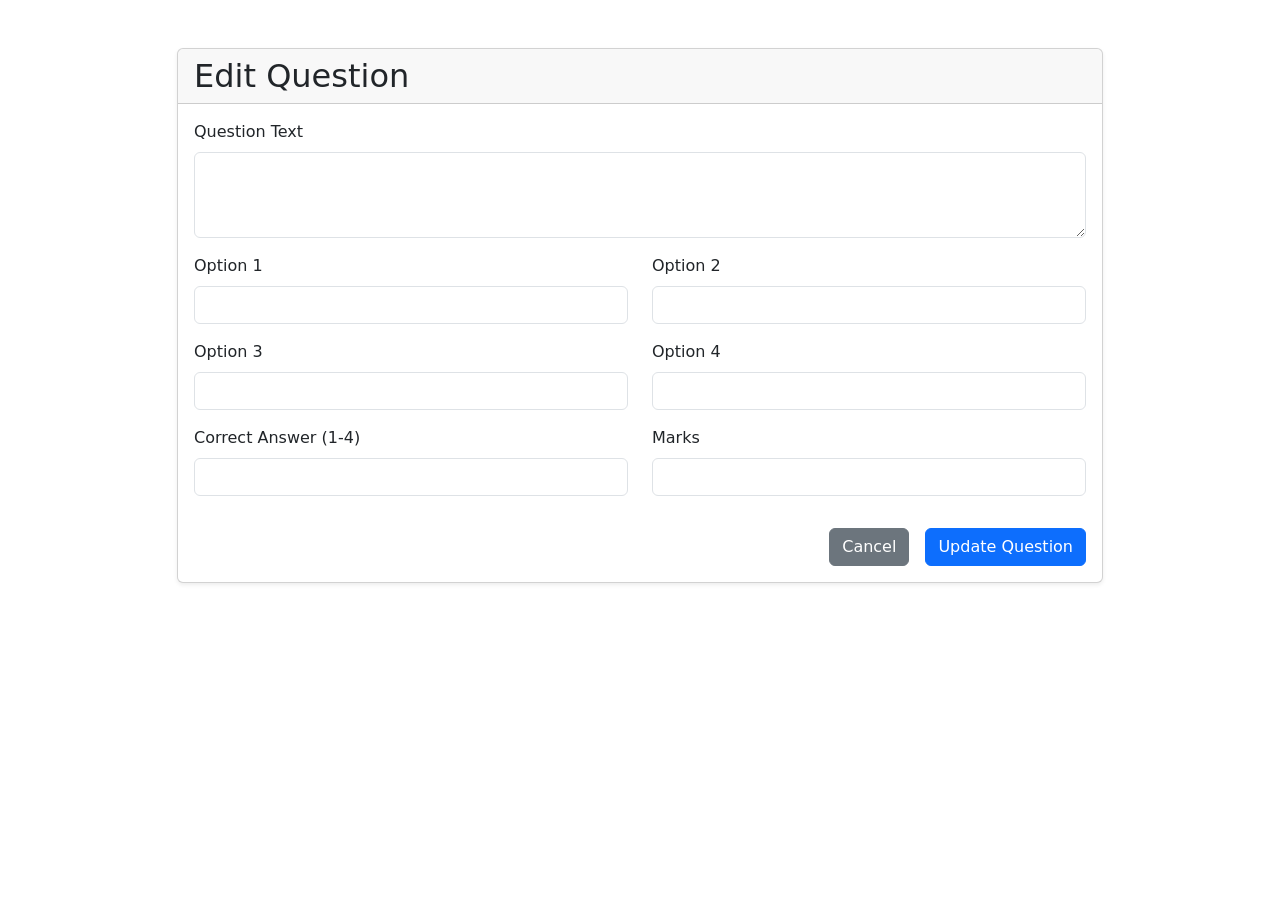
<file: src/main/resources/templates/admin/edit_question.html>
<!DOCTYPE html>
<html xmlns:th="http://www.thymeleaf.org">
  <head>
    <title>Edit Question</title>
    <link
      href="https://cdn.jsdelivr.net/npm/bootstrap@5.3.2/dist/css/bootstrap.min.css"
      rel="stylesheet"
    />
    <link rel="stylesheet" th:href="@{/css/nav.css}" />
  </head>
  <body>
    <div class="nav-wrapper">
      <div th:replace="~{navbar :: navbar}"></div>
    </div>
    <div class="container mt-5">
      <div class="row justify-content-center">
        <div class="col-md-10">
          <div class="card shadow-sm">
            <div class="card-header">
              <h2 class="mb-0">Edit Question</h2>
            </div>
            <div class="card-body">
              <!-- Form is pre-filled with th:object -->
              <form
                th:action="@{/admin/question/update/{id}(id=${question.id})}"
                th:object="${question}"
                method="post"
              >
                <!-- Question Text -->
                <div class="mb-3">
                  <label for="text" class="form-label">Question Text</label>
                  <textarea
                    class="form-control"
                    id="text"
                    th:field="*{text}"
                    rows="3"
                    required
                  ></textarea>
                </div>

                <div class="row">
                  <!-- Option 1 -->
                  <div class="col-md-6 mb-3">
                    <label for="option1" class="form-label">Option 1</label>
                    <input
                      type="text"
                      class="form-control"
                      id="option1"
                      th:field="*{option1}"
                      required
                    />
                  </div>
                  <!-- Option 2 -->
                  <div class="col-md-6 mb-3">
                    <label for="option2" class="form-label">Option 2</label>
                    <input
                      type="text"
                      class="form-control"
                      id="option2"
                      th:field="*{option2}"
                      required
                    />
                  </div>
                </div>

                <div class="row">
                  <!-- Option 3 -->
                  <div class="col-md-6 mb-3">
                    <label for="option3" class="form-label">Option 3</label>
                    <input
                      type="text"
                      class="form-control"
                      id="option3"
                      th:field="*{option3}"
                      required
                    />
                  </div>
                  <!-- Option 4 -->
                  <div class="col-md-6 mb-3">
                    <label for="option4" class="form-label">Option 4</label>
                    <input
                      type="text"
                      class="form-control"
                      id="option4"
                      th:field="*{option4}"
                      required
                    />
                  </div>
                </div>

                <div class="row">
                  <!-- Correct Answer -->
                  <div class="col-md-6 mb-3">
                    <label for="correctAnswer" class="form-label"
                      >Correct Answer (1-4)</label
                    >
                    <input
                      type="number"
                      class="form-control"
                      id="correctAnswer"
                      th:field="*{correctAnswer}"
                      min="1"
                      max="4"
                      required
                    />
                  </div>
                  <!-- Marks -->
                  <div class="col-md-6 mb-3">
                    <label for="marks" class="form-label">Marks</label>
                    <input
                      type="number"
                      class="form-control"
                      id="marks"
                      th:field="*{marks}"
                      min="1"
                      required
                    />
                  </div>
                </div>

                <div class="d-grid gap-2 d-md-flex justify-content-md-end mt-3">
                  <!-- Cancel button redirects back to the manage page -->
                  <a
                    th:href="@{/admin/exam/manage-questions/{id}(id=${question.exam.id})}"
                    class="btn btn-secondary me-md-2"
                    >Cancel</a
                  >
                  <button type="submit" class="btn btn-primary">
                    Update Question
                  </button>
                </div>
              </form>
            </div>
          </div>
        </div>
      </div>
    </div>

    <script src="https://cdn.jsdelivr.net/npm/bootstrap@5.3.2/dist/js/bootstrap.bundle.min.js"></script>
  </body>
</html>
</file>
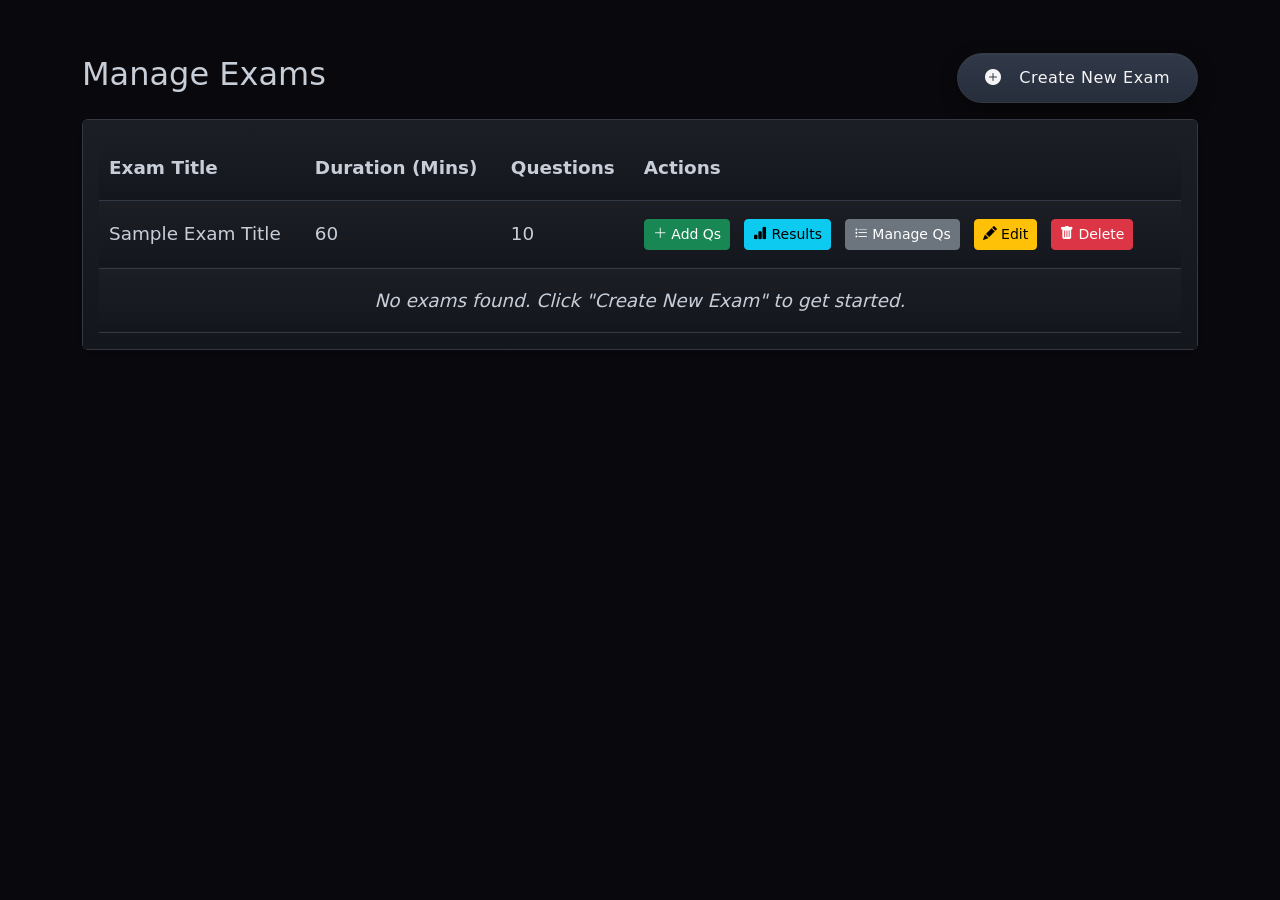
<file: src/main/resources/templates/admin/manage_exams.html>
<!DOCTYPE html>
<html xmlns:th="http://www.thymeleaf.org">
  <head>
    <title>Manage Exams</title>
    <link
      href="https://cdn.jsdelivr.net/npm/bootstrap@5.3.2/dist/css/bootstrap.min.css"
      rel="stylesheet"
    />
    <link
      rel="stylesheet"
      href="https://cdn.jsdelivr.net/npm/bootstrap-icons@1.11.3/font/bootstrap-icons.min.css"
    />
    <link rel="stylesheet" th:href="@{/css/nav.css}" />

    <style>
      body {
        background-color: #09090d;
        padding: 5px 14px;
      }

      .container h2 {
        color: #c8ced8;
      }

      .cd {
        background: linear-gradient(180deg, #1c1e25 0%, #14161d 100%);
        border: 1px solid #343944;
        box-shadow: 0 8px 24px rgba(0, 0, 0, 0.35),
          inset 0 1px 1px rgba(255, 255, 255, 0.03);
        color: #c8ced8;
      }

      .cd-body {
        background: linear-gradient(180deg, #1c1e25 0%, #14161d 100%);
        /* border: 1px solid #343944; */
        /* box-shadow: 0 8px 24px rgba(0, 0, 0, 0.35),
          inset 0 1px 1px rgba(255, 255, 255, 0.03); */
        color: #c8ced8;
      }

      .custom-head th {
        background: linear-gradient(180deg, #1c1e25 0%, #14161d 100%);
        color: #e7edf8;
        border-bottom: 0px #1c1e25;
        font-weight: 600;
      }

      tbody tr td[colspan] {
        background: linear-gradient(
          180deg,
          #1c1e25 0%,
          #14161d 100%
        ) !important;
        color: #c8ced8 !important;
        border-bottom: 1px solid #343944 !important;
        font-size: 1.15rem;
        padding: 18px 10px;
      }

      .table > :not(caption) > * > * {
        background: linear-gradient(
          180deg,
          #1c1e25 0%,
          #14161d 100%
        ) !important;
        color: #c8ced8 !important;
        border-bottom: 1px solid #343944 !important;
        font-size: 1.15rem;
        padding: 18px 10px;
      }

      .table-hover tbody tr:hover td {
        background: #313848 !important;
        /* box-shadow: inset 0 1px 1px rgba(255, 255, 255, 0.05),
          0 6px 18px rgba(0, 0, 0, 0.28) !important; */
      }

      .buton {
        position: relative;
        right: 0;
        display: flex;
        /* margin: 0 auto; */
        /* align-items: center; */
        /* justify-content: center; */
        gap: 10px;
        padding: 12px 27px;
        /* border: none; */
        cursor: pointer;
        font-weight: 500;
        letter-spacing: 0.5px;
        color: #f5f5f5;
        background: linear-gradient(180deg, #313848, #262d3b);
        border: 1px solid #343944;
        border-radius: 30px;
        box-shadow: 0 6px 18px rgba(0, 0, 0, 0.35),
          inset 0 1px 0 rgba(255, 255, 255, 0.04);
        /* padding: 18px 20px; */
        text-decoration: none;
      }

      /* hover shadow */
      .buton:hover {
        background: linear-gradient(180deg, #313848, #262d3b);
        color: #f78f3a !important;
        box-shadow: inset 0 1px 1px rgba(255, 255, 255, 0.05),
          0 6px 18px rgba(0, 0, 0, 0.28);
      }

      .buton-riple:active {
        box-shadow: 0 0 0 8px rgba(255, 255, 255, 0.08);
      }

    </style>
  </head>
  <body>
    <div class="nav-wrapper">
      <div th:replace="~{navbar :: navbar}"></div>
    </div>

    <div class="container mt-5">
      <div class="d-flex justify-content-between align-items-center mb-3">
        <h2>Manage Exams</h2>
        <a th:href="@{/admin/exam/add}" class="buton buton-riple">
          <i class="bi bi-plus-circle-fill me-2"></i>Create New Exam
        </a>
      </div>

      <div class="card shadow-sm cd">
        <div class="card-body cd-body">
          <div class="table-responsive cd-body">
            <table class="table table-hover align-middle mb-0 cd-body">
              <thead class="custom-head">
                <tr>
                  <th scope="col">Exam Title</th>
                  <th scope="col">Duration (Mins)</th>
                  <th scope="col">Questions</th>
                  <th scope="col">Actions</th>
                </tr>
              </thead>
              <tbody>
                <tr th:each="exam : ${exams}" class="empty-state">
                  <td th:text="${exam.title}">Sample Exam Title</td>
                  <td th:text="${exam.durationInMinutes}">60</td>
                  <td th:text="${#lists.size(exam.questions)}">10</td>
                  <td>
                    <!-- Add Questions Button -->
                    <a
                      th:href="@{/admin/exam/{examId}/question/add(examId=${exam.id})}"
                      class="btn btn-sm btn-success me-2"
                      title="Add Questions"
                    >
                      <i class="bi bi-plus-lg"></i> Add Qs
                    </a>
                    <!-- View Results Button -->
                    <a
                      th:href="@{/admin/results/{examId}(examId=${exam.id})}"
                      class="btn btn-sm btn-info me-2"
                      title="View Results"
                    >
                      <i class="bi bi-bar-chart-fill"></i> Results
                    </a>

                    <!-- Manage Questions Button -->
                    <a
                      th:href="@{/admin/exam/manage-questions/{examId}(examId=${exam.id})}"
                      class="btn btn-sm btn-secondary me-2"
                      title="Manage Questions"
                    >
                      <i class="bi bi-list-task"></i> Manage Qs
                    </a>

                    <!-- Edit Exam Button -->
                    <a
                      th:href="@{/admin/exam/edit/{examId}(examId=${exam.id})}"
                      class="btn btn-sm btn-warning me-2"
                      title="Edit Exam"
                    >
                      <i class="bi bi-pencil-fill"></i> Edit
                    </a>

                    <!-- Delete Exam Button -->
                    <a
                      th:href="@{/admin/exam/delete/{examId}(examId=${exam.id})}"
                      class="btn btn-sm btn-danger"
                      title="Delete Exam"
                      onclick="return confirm('Are you sure you want to delete this exam? This will delete all associated questions and results.');"
                    >
                      <i class="bi bi-trash-fill"></i> Delete
                    </a>
                  </td>
                </tr>
                <tr th:if="${#lists.isEmpty(exams)}">
                  <td colspan="4" class="text-center fst-italic">
                    No exams found. Click "Create New Exam" to get started.
                  </td>
                </tr>
              </tbody>
            </table>
          </div>
        </div>
      </div>
    </div>

    <script src="https://cdn.jsdelivr.net/npm/bootstrap@5.3.2/dist/js/bootstrap.bundle.min.js"></script>
  </body>
</html>
</file>
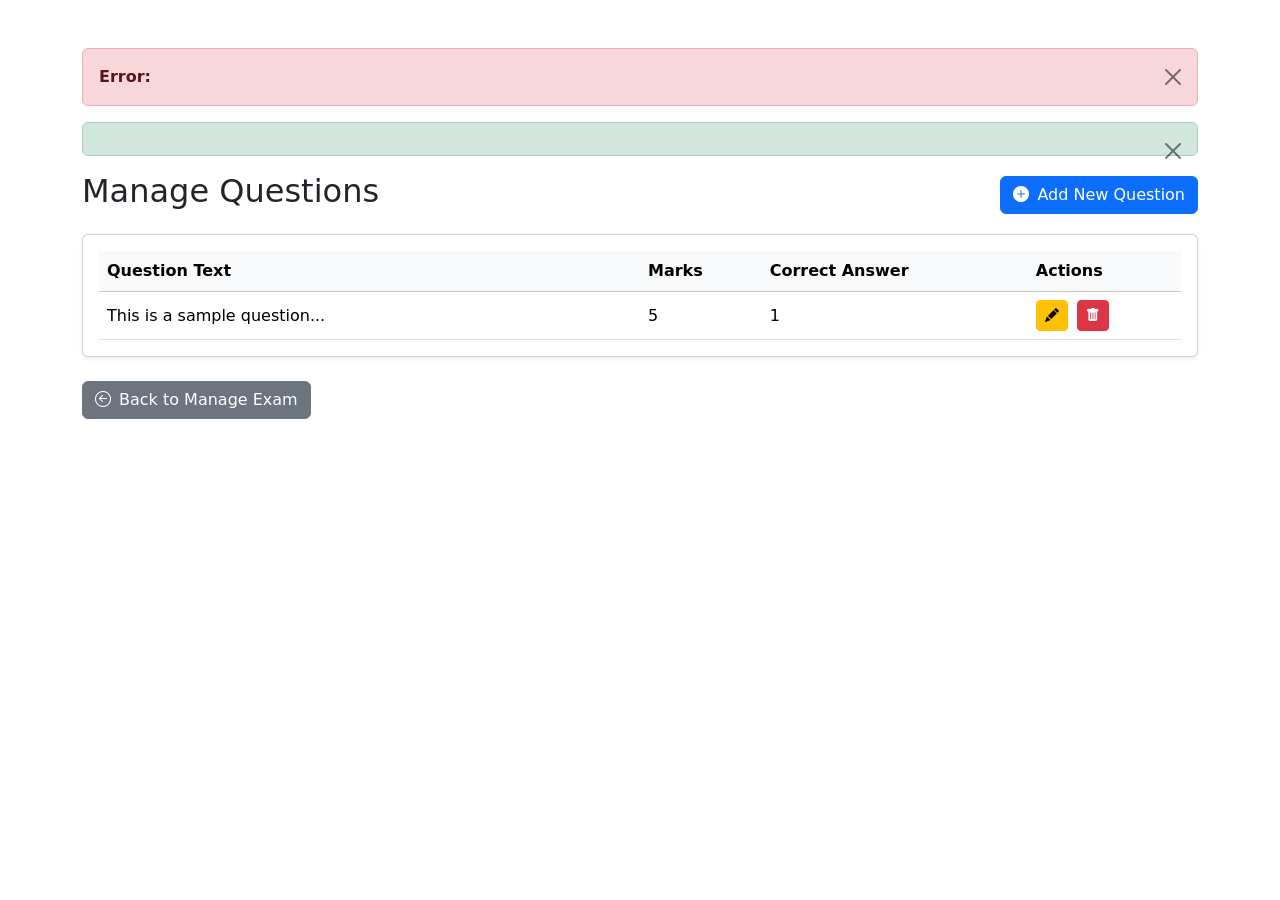
<file: src/main/resources/templates/admin/manage_questions.html>
<!DOCTYPE html>
<html xmlns:th="http://www.thymeleaf.org">
  <head>
    <title>Manage Questions</title>
    <link
      href="https://cdn.jsdelivr.net/npm/bootstrap@5.3.2/dist/css/bootstrap.min.css"
      rel="stylesheet"
    />
    <link
      rel="stylesheet"
      href="https://cdn.jsdelivr.net/npm/bootstrap-icons@1.11.3/font/bootstrap-icons.min.css"
    />
    <link rel="stylesheet" th:href="@{/css/nav.css}" />
  </head>
  <body>
    <div class="nav-wrapper">
      <div th:replace="~{navbar :: navbar}"></div>
    </div>
    <div class="container mt-5">
      <div
        th:if="${errorMessage}"
        class="alert alert-danger alert-dismissible fade show"
        role="alert"
      >
        <strong>Error:</strong> <span th:text="${errorMessage}"></span>
        <button
          type="button"
          class="btn-close"
          data-bs-dismiss="alert"
          aria-label="Close"
        ></button>
      </div>

      <div
        th:if="${successMessage}"
        class="alert alert-success alert-dismissible fade show"
        role="alert"
      >
        <span th:text="${successMessage}"></span>
        <button
          type="button"
          class="btn-close"
          data-bs-dismiss="alert"
          aria-label="Close"
        ></button>
      </div>

      <div class="d-flex justify-content-between align-items-center mb-3">
        <h2 th:text="|Manage Questions For Exam: ${exam.title}|">
          Manage Questions
        </h2>
        <a
          th:href="@{/admin/exam/{id}/question/add(id=${exam.id})}"
          class="btn btn-primary"
        >
          <i class="bi bi-plus-circle-fill me-2"></i>Add New Question
        </a>
      </div>

      <div class="card shadow-sm">
        <div class="card-body">
          <div class="table-responsive">
            <table class="table table-hover align-middle mb-0">
              <thead class="table-light">
                <tr>
                  <th scope="col" style="width: 50%">Question Text</th>
                  <th scope="col">Marks</th>
                  <th scope="col">Correct Answer</th>
                  <th scope="col">Actions</th>
                </tr>
              </thead>
              <tbody>
                <tr th:each="q : ${questions}">
                  <td th:text="${q.text}">This is a sample question...</td>
                  <td th:text="${q.marks}">5</td>
                  <td th:text="${q.correctAnswer}">1</td>
                  <td>
                    <!-- Edit Question Button -->
                    <a
                      th:href="@{/admin/question/edit/{id}(id=${q.id})}"
                      class="btn btn-sm btn-warning me-1"
                      title="Edit Question"
                    >
                      <i class="bi bi-pencil-fill"></i>
                    </a>

                    <!-- Delete Question Button -->
                    <a
                      th:href="@{/admin/exam/{examId}/question/delete/{qId}(examId=${exam.id}, qId=${q.id})}"
                      class="btn btn-sm btn-danger"
                      title="Delete Question"
                      onclick="return confirm('Are you sure you want to delete this question?');"
                    >
                      <i class="bi bi-trash-fill"></i>
                    </a>
                  </td>
                </tr>
              </tbody>
            </table>
          </div>
        </div>
      </div>

      <div class="mt-4">
        <a th:href="@{/admin/manage-exams}" class="btn btn-secondary">
          <i class="bi bi-arrow-left-circle me-2"></i>Back to Manage Exam
        </a>
      </div>
    </div>

    <script src="https://cdn.jsdelivr.net/npm/bootstrap@5.3.2/dist/js/bootstrap.bundle.min.js"></script>
  </body>
</html>
</file>
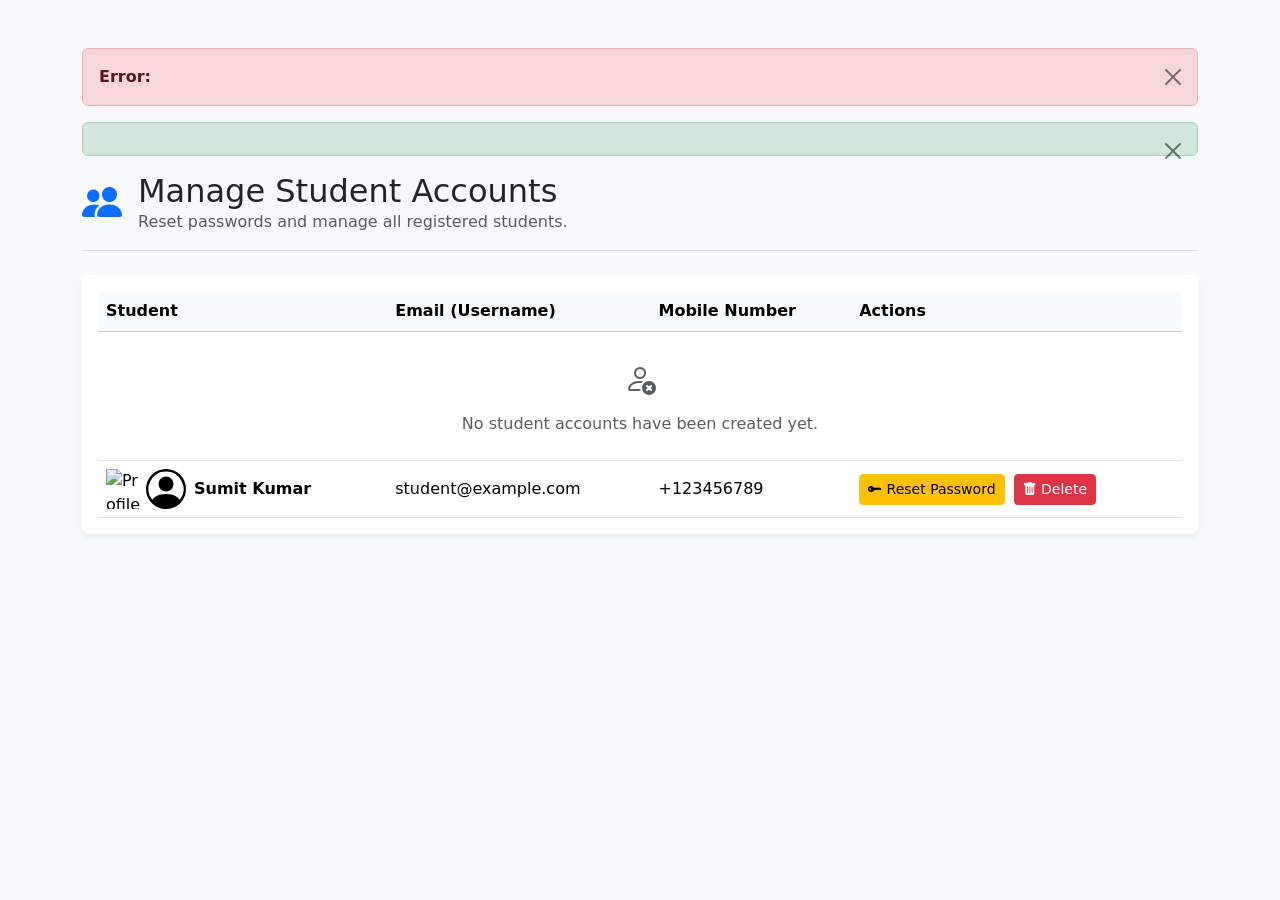
<file: src/main/resources/templates/admin/manage_students.html>
<!DOCTYPE html>
<html
  xmlns:th="http://www.thymeleaf.org"
  xmlns:sec="http://www.thymeleaf.org/extras/spring-security"
>
  <head>
    <title>Manage Students</title>
    <link
      href="https://cdn.jsdelivr.net/npm/bootstrap@5.3.2/dist/css/bootstrap.min.css"
      rel="stylesheet"
    />
    <link
      rel="stylesheet"
      href="https://cdn.jsdelivr.net/npm/bootstrap-icons@1.11.3/font/bootstrap-icons.min.css"
    />
    <link rel="stylesheet" th:href="@{/css/nav.css}" />
    <style>
      body {
        background-color: #f8f9fa; /* Light gray background */
      }
    </style>
  </head>
  <body>
    <div class="nav-wrapper">
      <div th:replace="~{navbar :: navbar}"></div>
    </div>
    <div class="container mt-5">
      <!-- Alert Messages -->
      <div
        th:if="${errorMessage}"
        class="alert alert-danger alert-dismissible fade show"
        role="alert"
      >
        <strong>Error:</strong> <span th:text="${errorMessage}"></span>
        <button
          type="button"
          class="btn-close"
          data-bs-dismiss="alert"
          aria-label="Close"
        ></button>
      </div>
      <div
        th:if="${successMessage}"
        class="alert alert-success alert-dismissible fade show"
        role="alert"
      >
        <span th:text="${successMessage}"></span>
        <button
          type="button"
          class="btn-close"
          data-bs-dismiss="alert"
          aria-label="Close"
        ></button>
      </div>

      <!-- --- NEW: DECORATED HEADER --- -->
      <div class="pb-3 mb-4 border-bottom d-flex align-items-center">
        <i
          class="bi bi-people-fill me-3"
          style="font-size: 2.5rem; color: #0d6efd"
        ></i>
        <div>
          <h2 class="mb-0">Manage Student Accounts</h2>
          <p class="text-muted mb-0">
            Reset passwords and manage all registered students.
          </p>
        </div>
      </div>

      <!-- --- NEW: STYLED CARD WRAPPER --- -->
      <div class="card shadow-sm border-0">
        <div class="card-body">
          <div class="table-responsive">
            <table class="table table-hover align-middle mb-0">
              <thead class="table-light">
                <tr>
                  <th scope="col">Student</th>
                  <th scope="col">Email (Username)</th>
                  <th scope="col">Mobile Number</th>
                  <th scope="col">Actions</th>
                </tr>
              </thead>
              <tbody>
                <!-- Empty State Message -->
                <tr th:if="${#lists.isEmpty(students)}">
                  <td colspan="4" class="text-center text-muted p-4">
                    <i class="bi bi-person-x" style="font-size: 2rem"></i>
                    <p class="mb-0 mt-2">
                      No student accounts have been created yet.
                    </p>
                  </td>
                </tr>

                <!-- Student Row Loop -->
                <tr th:each="student : ${students}">
                  <!-- Student Name & Pic -->
                  <td>
                    <div class="d-flex align-items-center">
                      <img
                        th:if="${student.profilePicUrl != null}"
                        th:src="@{${student.profilePicUrl}}"
                        alt="Profile"
                        class="navbar-profile-pic"
                        style="width: 40px; height: 40px"
                      />
                      <svg
                        th:if="${student.profilePicUrl == null}"
                        xmlns="http://www.w3.org/2000/svg"
                        width="40"
                        height="40"
                        fill="currentColor"
                        class="bi bi-person-circle navbar-profile-pic"
                        viewBox="0 0 16 16"
                      >
                        <path d="M11 6a3 3 0 1 1-6 0 3 3 0 0 1 6 0z" />
                        <path
                          fill-rule="evenodd"
                          d="M0 8a8 8 0 1 1 16 0A8 8 0 0 1 0 8zm8-7a7 7 0 0 0-5.468 11.37C3.242 11.226 4.805 10 8 10s4.757 1.225 5.468 2.37A7 7 0 0 0 8 1z"
                        />
                      </svg>
                      <span class="ms-2 fw-bold" th:text="${student.fullName}"
                        >Sumit Kumar</span
                      >
                    </div>
                  </td>

                  <!-- Email -->
                  <td th:text="${student.username}">student@example.com</td>

                  <!-- Mobile -->
                  <td th:text="${student.mobileNumber}">+123456789</td>

                  <!-- Actions -->
                  <td>
                    <!-- Reset Password Button: Triggers the modal -->
                    <button
                      type="button"
                      class="btn btn-sm btn-warning me-1"
                      title="Reset Password"
                      data-bs-toggle="modal"
                      data-bs-target="#resetPasswordModal"
                      th:attr="data-student-id=${student.id}, data-student-name=${student.username}"
                    >
                      <i class="bi bi-key-fill"></i> Reset Password
                    </button>

                    <!-- Delete Student Button -->
                    <a
                      th:href="@{/admin/student/delete/{id}(id=${student.id})}"
                      class="btn btn-sm btn-danger"
                      title="Delete Student"
                      onclick="return confirm('Are you sure you want to delete this student? This will also delete ALL of their exam results and answers. This action cannot be undone.');"
                    >
                      <i class="bi bi-trash-fill"></i> Delete
                    </a>
                  </td>
                </tr>
              </tbody>
            </table>
          </div>
        </div>
      </div>
    </div>

    <!-- Password Reset Modal -->
    <div
      class="modal fade"
      id="resetPasswordModal"
      tabindex="-1"
      aria-labelledby="resetPasswordModalLabel"
      aria-hidden="true"
    >
      <div class="modal-dialog">
        <div class="modal-content">
          <div class="modal-header">
            <h5 class="modal-title" id="resetPasswordModalLabel">
              Reset Password
            </h5>
            <button
              type="button"
              class="btn-close"
              data-bs-dismiss="modal"
              aria-label="Close"
            ></button>
          </div>
          <!-- Form to reset the password -->
          <form th:action="@{/admin/student/reset-password}" method="post">
            <div class="modal-body">
              <p>
                You are resetting the password for:
                <strong id="studentNameLabel"></strong>
              </p>

              <input type="hidden" id="modalStudentId" name="userId" value="" />

              <div class="mb-3">
                <label for="newPassword" class="form-label">New Password</label>
                <input
                  type="password"
                  class="form-control"
                  id="newPassword"
                  name="newPassword"
                  required
                />
              </div>
            </div>
            <div class="modal-footer">
              <button
                type="button"
                class="btn btn-secondary"
                data-bs-dismiss="modal"
              >
                Close
              </button>
              <button type="submit" class="btn btn-warning">
                Reset Password
              </button>
            </div>
          </form>
        </div>
      </div>
    </div>

    <script src="https://cdn.jsdelivr.net/npm/bootstrap@5.3.2/dist/js/bootstrap.bundle.min.js"></script>
    <script>
      // This JavaScript is still correct
      var resetPasswordModal = document.getElementById("resetPasswordModal");
      resetPasswordModal.addEventListener("show.bs.modal", function (event) {
        var button = event.relatedTarget;
        var studentId = button.getAttribute("data-student-id");
        var studentName = button.getAttribute("data-student-name");
        var modalStudentIdInput =
          resetPasswordModal.querySelector("#modalStudentId");
        var modalStudentNameLabel =
          resetPasswordModal.querySelector("#studentNameLabel");
        modalStudentIdInput.value = studentId;
        modalStudentNameLabel.textContent = studentName;
      });
    </script>
  </body>
</html>
</file>
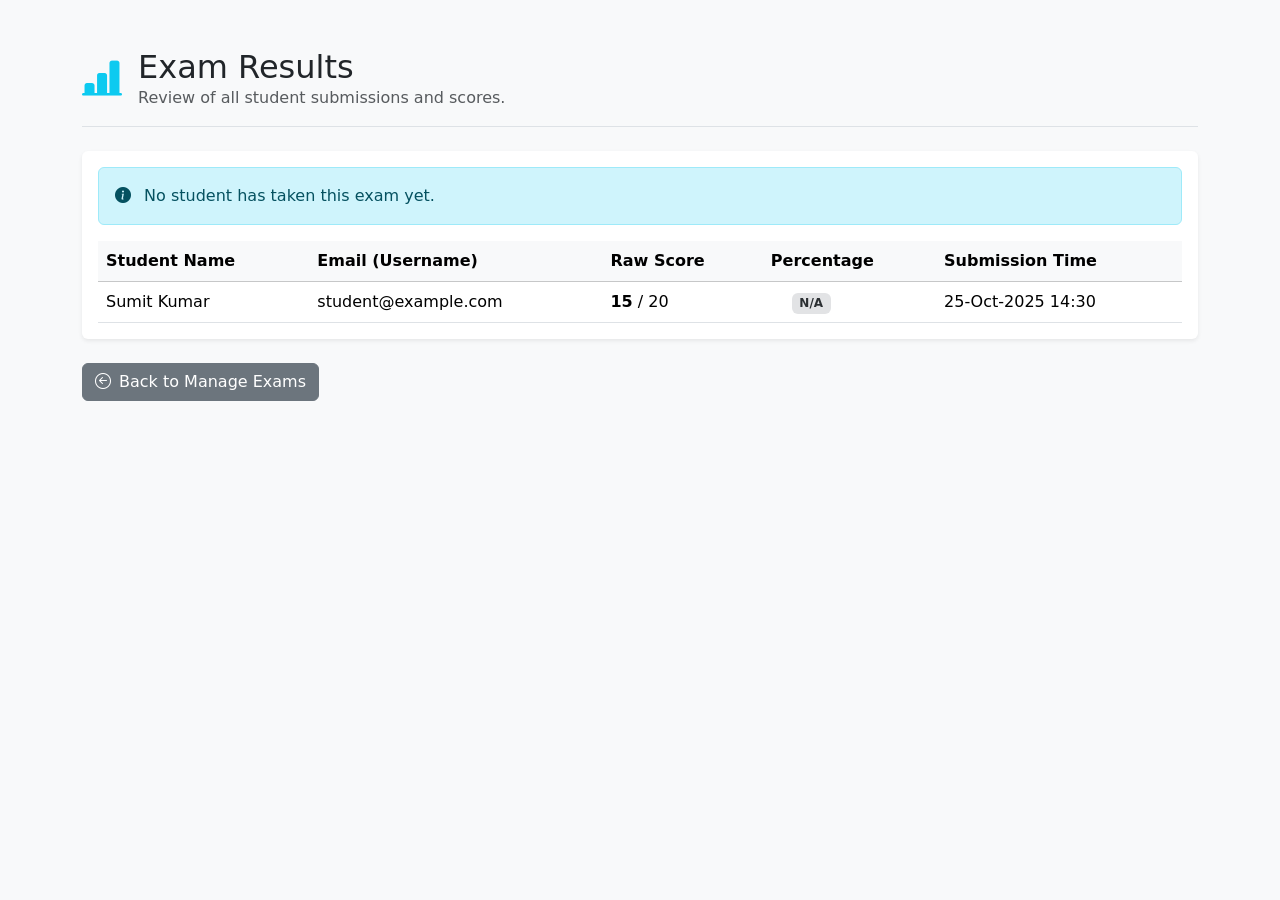
<file: src/main/resources/templates/admin/view_results.html>
<!DOCTYPE html>
<html xmlns:th="http://www.thymeleaf.org">
  <head>
    <title>Exam Results</title>
    <link
      href="https://cdn.jsdelivr.net/npm/bootstrap@5.3.2/dist/css/bootstrap.min.css"
      rel="stylesheet"
    />
    <!-- Import Bootstrap Icons -->
    <link
      rel="stylesheet"
      href="https://cdn.jsdelivr.net/npm/bootstrap-icons@1.11.3/font/bootstrap-icons.min.css"
    />
    <link rel="stylesheet" th:href="@{/css/nav.css}" />
    <style>
      body {
        background-color: #f8f9fa; /* Light gray background */
      }
    </style>
  </head>
  <body>
    <div class="nav-wrapper">
      <div th:replace="~{navbar :: navbar}"></div>
    </div>
    <div class="container mt-5">
      <!-- Page Header -->
      <div class="pb-3 mb-4 border-bottom d-flex align-items-center">
        <i
          class="bi bi-bar-chart-line-fill me-3"
          style="font-size: 2.5rem; color: #0dcaf0"
        ></i>
        <div>
          <h2 class="mb-0" th:text="${exam.title}">Exam Results</h2>
          <p class="text-muted mb-0">
            Review of all student submissions and scores.
          </p>
        </div>
      </div>

      <!-- Main Card for Table -->
      <div class="card shadow-sm border-0">
        <div class="card-body">
          <!-- Message if no results are found -->
          <div
            th:if="${#lists.isEmpty(results)}"
            class="alert alert-info"
            role="alert"
          >
            <i class="bi bi-info-circle-fill me-2"></i>
            No student has taken this exam yet.
          </div>

          <!-- Results Table -->
          <div th:unless="${#lists.isEmpty(results)}" class="table-responsive">
            <table class="table table-hover align-middle mb-0">
              <thead class="table-light">
                <tr>
                  <th scope="col">Student Name</th>
                  <th scope="col">Email (Username)</th>
                  <th scope="col">Raw Score</th>
                  <th scope="col">Percentage</th>
                  <th scope="col">Submission Time</th>
                </tr>
              </thead>
              <tbody>
                <tr th:each="result : ${results}">
                  <!-- Student Full Name -->
                  <td th:text="${result.student.fullName}">Sumit Kumar</td>

                  <!-- Student Email -->
                  <td th:text="${result.student.username}">
                    student@example.com
                  </td>

                  <!-- Raw Score -->
                  <td>
                    <strong th:text="${result.scoreAchieved}">15</strong> /
                    <span th:text="${result.totalMarks}">20</span>
                  </td>

                  <!-- Percentage (as a badge) -->
                  <td>
                    <th:block
                      th:if="${result.totalMarks > 0}"
                      th:with="percentage=${(result.scoreAchieved * 100.0) / result.totalMarks}"
                    >
                      <span
                        class="badge"
                        th:classappend="${percentage >= 50 ? 'bg-success-subtle text-success-emphasis' : 'bg-danger-subtle text-danger-emphasis'}"
                        th:text="${#numbers.formatDecimal(percentage, 1, 1) + '%'}"
                      >
                      </span>
                    </th:block>
                    <span
                      th:if="${result.totalMarks == 0}"
                      class="badge bg-secondary-subtle text-secondary-emphasis"
                      >N/A</span
                    >
                  </td>

                  <!-- Submission Time -->
                  <td
                    th:text="${#temporals.format(result.submissionTime, 'dd-MMM-yyyy HH:mm')}"
                  >
                    25-Oct-2025 14:30
                  </td>
                </tr>
              </tbody>
            </table>
          </div>
        </div>
      </div>

      <!-- Back Button -->
      <a th:href="@{/admin/manage-exams}" class="btn btn-secondary mt-4">
        <i class="bi bi-arrow-left-circle me-2"></i>Back to Manage Exams
      </a>
    </div>

    <script src="https://cdn.jsdelivr.net/npm/bootstrap@5.3.2/dist/js/bootstrap.bundle.min.js"></script>
  </body>
</html>
</file>
